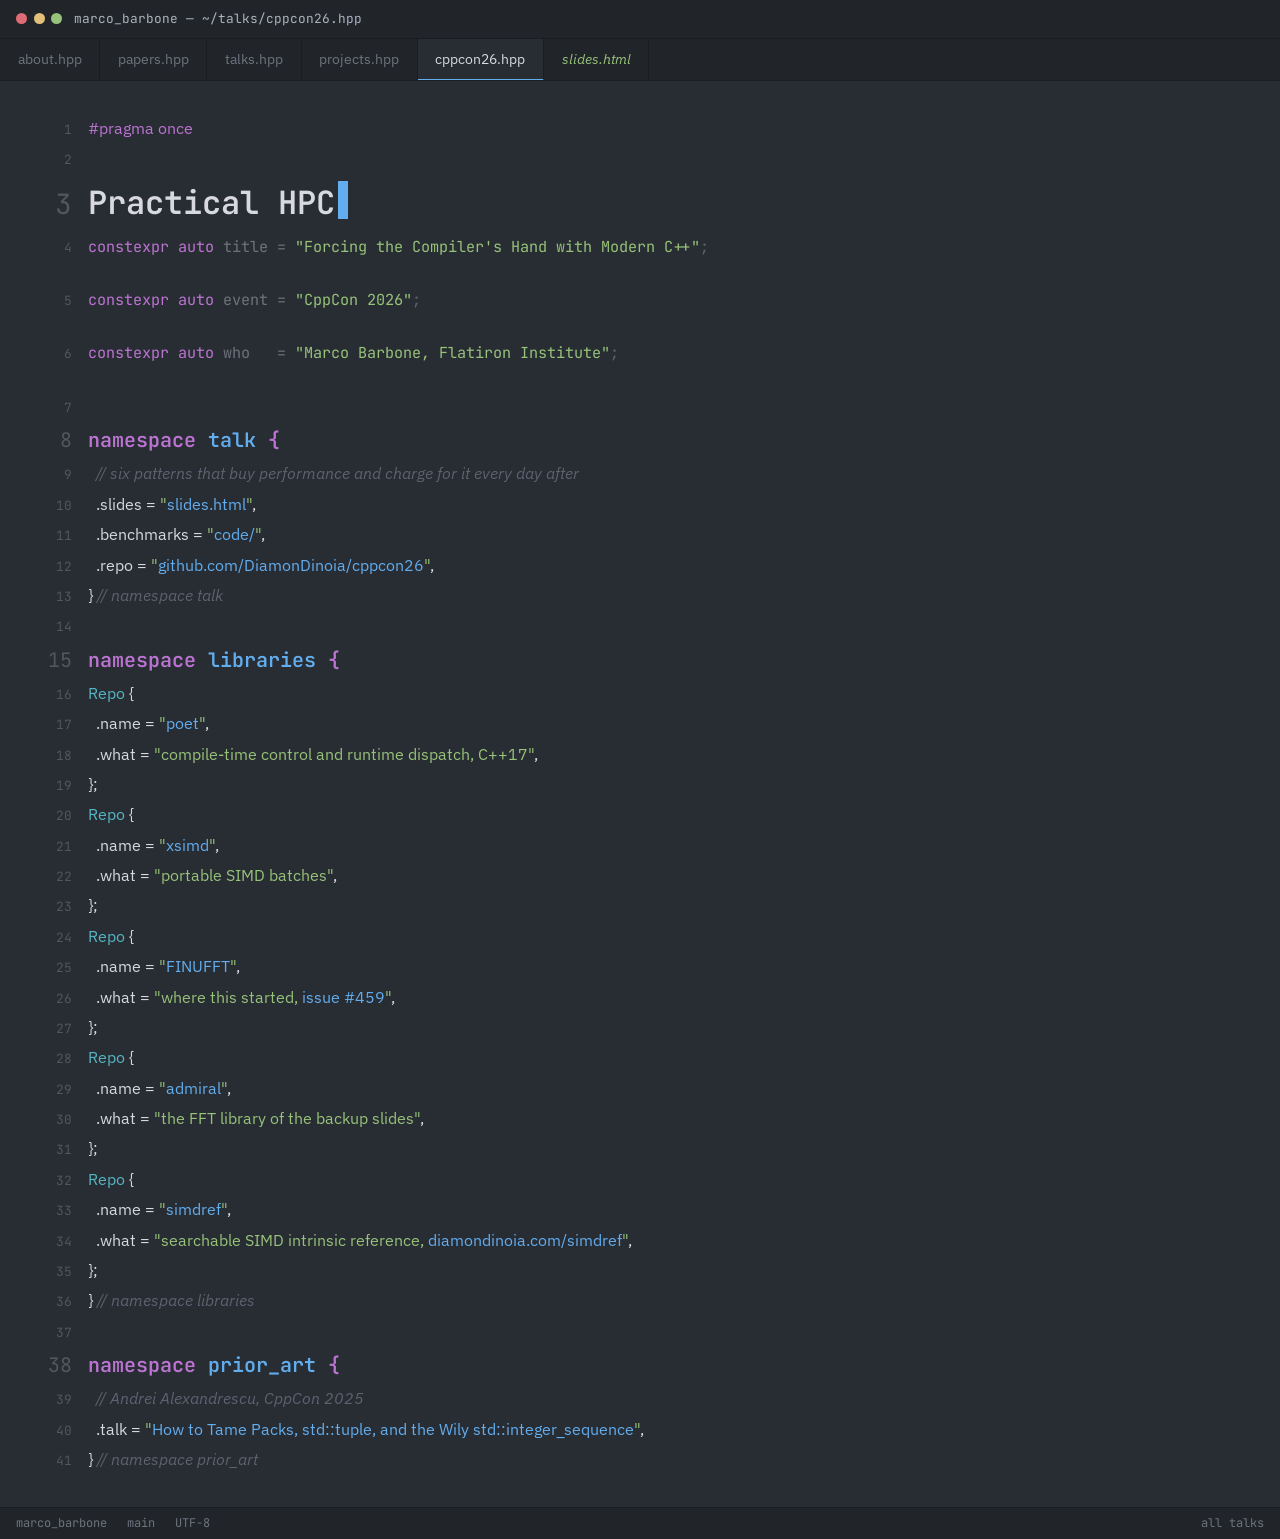
<file: index.html>
<!DOCTYPE html>
<html lang="en">
<head>
  <meta charset="UTF-8">
  <meta name="viewport" content="width=device-width, initial-scale=1.0">
  <title>Practical HPC — CppCon 2026 — Marco Barbone</title>
  <link rel="stylesheet" href="assets/site.css">
</head>
<body>

  <div class="title-bar">
    <div class="traffic-lights">
      <span class="red"></span><span class="yellow"></span><span class="green"></span>
    </div>
    <span class="path">marco_barbone — ~/talks/cppcon26.hpp</span>
  </div>

  <nav class="tab-bar">
    <a href="https://diamondinoia.com/index.html">about.hpp</a>
    <a href="https://diamondinoia.com/publications.html">papers.hpp</a>
    <a href="https://diamondinoia.com/talks.html">talks.hpp</a>
    <a href="https://diamondinoia.com/projects.html">projects.hpp</a>
    <a href="index.html" class="active">cppcon26.hpp</a>
    <a href="slides.html" class="tab-intro">slides.html</a>
  </nav>

  <main class="editor">
    <div class="editor-content">
      <div class="lines">

        <div class="line"><div class="line-content"><span class="kw">#pragma once</span></div></div>
        <div class="line"><div class="line-content">&nbsp;</div></div>

        <div class="line"><div class="line-content">
          <h1 class="hero-title">Practical HPC<span class="cursor"></span></h1>
        </div></div>
        <div class="line"><div class="line-content">
          <div class="subtitle"><span class="kw">constexpr auto</span> title = <span class="str">"Forcing the Compiler's Hand with Modern C++"</span><span class="sep">;</span></div>
        </div></div>
        <div class="line"><div class="line-content">
          <div class="subtitle"><span class="kw">constexpr auto</span> event = <span class="str">"CppCon 2026"</span><span class="sep">;</span></div>
        </div></div>
        <div class="line"><div class="line-content">
          <div class="subtitle"><span class="kw">constexpr auto</span> who&nbsp;&nbsp; = <span class="str">"Marco Barbone, Flatiron Institute"</span><span class="sep">;</span></div>
        </div></div>
        <div class="line"><div class="line-content">&nbsp;</div></div>

        <div class="line"><div class="line-content">
          <h2><span class="kw">namespace</span> <span class="fn">talk</span> <span class="sep">{</span></h2>
        </div></div>
        <div class="line"><div class="line-content">
          &nbsp;&nbsp;<span class="cm">// six patterns that buy performance and charge for it every day after</span>
        </div></div>
        <div class="line"><div class="line-content">
          &nbsp;&nbsp;.slides = <span class="str">"<a href="slides.html">slides.html</a>"</span>,
        </div></div>
        <div class="line"><div class="line-content">
          &nbsp;&nbsp;.benchmarks = <span class="str">"<a href="https://github.com/DiamonDinoia/cppcon26/tree/main/code">code/</a>"</span>,
        </div></div>
        <div class="line"><div class="line-content">
          &nbsp;&nbsp;.repo = <span class="str">"<a href="https://github.com/DiamonDinoia/cppcon26">github.com/DiamonDinoia/cppcon26</a>"</span>,
        </div></div>
        <div class="line"><div class="line-content">
          <span class="sep">}</span> <span class="cm">// namespace talk</span>
        </div></div>
        <div class="line"><div class="line-content">&nbsp;</div></div>

        <div class="line"><div class="line-content">
          <h2><span class="kw">namespace</span> <span class="fn">libraries</span> <span class="sep">{</span></h2>
        </div></div>

        <div class="line"><div class="line-content"><span class="ty">Repo</span> <span class="sep">{</span></div></div>
        <div class="line"><div class="line-content">&nbsp;&nbsp;.name = <span class="str">"<a href="https://github.com/flatironinstitute/poet">poet</a>"</span>,</div></div>
        <div class="line"><div class="line-content">&nbsp;&nbsp;.what = <span class="str">"compile-time control and runtime dispatch, C++17"</span>,</div></div>
        <div class="line"><div class="line-content"><span class="sep">};</span></div></div>

        <div class="line"><div class="line-content"><span class="ty">Repo</span> <span class="sep">{</span></div></div>
        <div class="line"><div class="line-content">&nbsp;&nbsp;.name = <span class="str">"<a href="https://github.com/xtensor-stack/xsimd">xsimd</a>"</span>,</div></div>
        <div class="line"><div class="line-content">&nbsp;&nbsp;.what = <span class="str">"portable SIMD batches"</span>,</div></div>
        <div class="line"><div class="line-content"><span class="sep">};</span></div></div>

        <div class="line"><div class="line-content"><span class="ty">Repo</span> <span class="sep">{</span></div></div>
        <div class="line"><div class="line-content">&nbsp;&nbsp;.name = <span class="str">"<a href="https://github.com/flatironinstitute/finufft">FINUFFT</a>"</span>,</div></div>
        <div class="line"><div class="line-content">&nbsp;&nbsp;.what = <span class="str">"where this started, <a href="https://github.com/flatironinstitute/finufft/issues/459">issue #459</a>"</span>,</div></div>
        <div class="line"><div class="line-content"><span class="sep">};</span></div></div>

        <div class="line"><div class="line-content"><span class="ty">Repo</span> <span class="sep">{</span></div></div>
        <div class="line"><div class="line-content">&nbsp;&nbsp;.name = <span class="str">"<a href="https://github.com/DiamonDinoia/admiral">admiral</a>"</span>,</div></div>
        <div class="line"><div class="line-content">&nbsp;&nbsp;.what = <span class="str">"the FFT library of the backup slides"</span>,</div></div>
        <div class="line"><div class="line-content"><span class="sep">};</span></div></div>

        <div class="line"><div class="line-content"><span class="ty">Repo</span> <span class="sep">{</span></div></div>
        <div class="line"><div class="line-content">&nbsp;&nbsp;.name = <span class="str">"<a href="https://github.com/DiamonDinoia/simdref">simdref</a>"</span>,</div></div>
        <div class="line"><div class="line-content">&nbsp;&nbsp;.what = <span class="str">"searchable SIMD intrinsic reference, <a href="https://diamondinoia.com/simdref/">diamondinoia.com/simdref</a>"</span>,</div></div>
        <div class="line"><div class="line-content"><span class="sep">};</span></div></div>

        <div class="line"><div class="line-content">
          <span class="sep">}</span> <span class="cm">// namespace libraries</span>
        </div></div>
        <div class="line"><div class="line-content">&nbsp;</div></div>

        <div class="line"><div class="line-content">
          <h2><span class="kw">namespace</span> <span class="fn">prior_art</span> <span class="sep">{</span></h2>
        </div></div>
        <div class="line"><div class="line-content">
          &nbsp;&nbsp;<span class="cm">// Andrei Alexandrescu, CppCon 2025</span>
        </div></div>
        <div class="line"><div class="line-content">
          &nbsp;&nbsp;.talk = <span class="str">"<a href="https://youtu.be/X_w_pcPs2Fk">How to Tame Packs, std::tuple, and the Wily std::integer_sequence</a>"</span>,
        </div></div>
        <div class="line"><div class="line-content">
          <span class="sep">}</span> <span class="cm">// namespace prior_art</span>
        </div></div>

      </div>
    </div>
  </main>

  <footer class="status-bar">
    <div class="status-left">
      <span>marco_barbone</span><span>main</span><span>UTF-8</span>
    </div>
    <div class="status-right">
      <a href="https://diamondinoia.com/talks.html">all talks</a>
    </div>
  </footer>

</body>
</html>
</file>
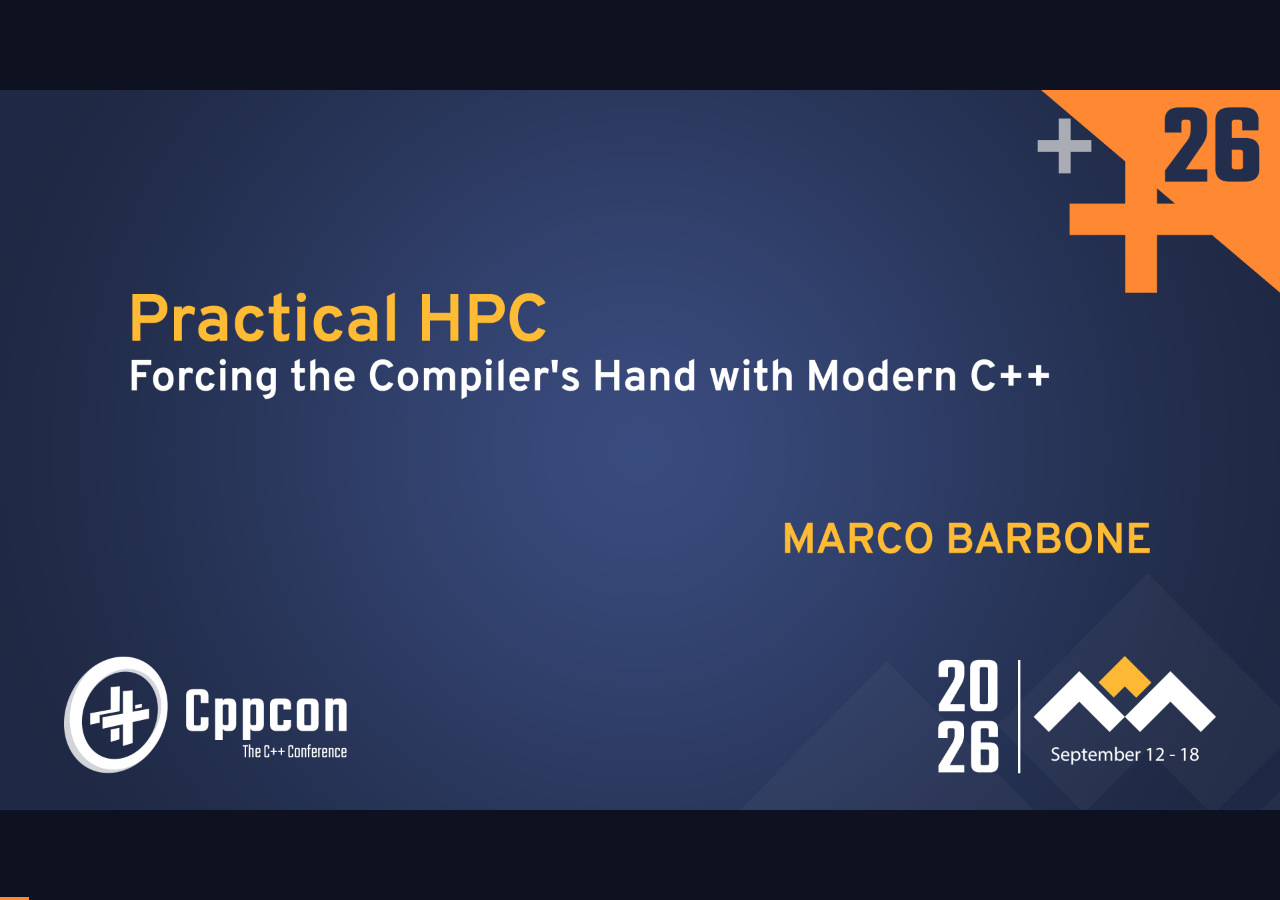
<file: slides.html>
<!DOCTYPE html>
<html lang="en">
<head>
<meta charset="UTF-8">
<meta name="viewport" content="width=device-width, initial-scale=1.0">
<title>Practical HPC — Forcing the Compiler's Hand with Modern C++</title>
<link rel="preconnect" href="https://fonts.googleapis.com">
<link rel="preconnect" href="https://fonts.gstatic.com" crossorigin>
<link rel="stylesheet" href="https://fonts.googleapis.com/css2?family=Barlow+Condensed:wght@400;500;600;700&family=Barlow:wght@400;500;600;700&family=JetBrains+Mono:wght@400;500;700&display=swap">
<style>

/* ===========================================
   THEME — colours sampled from the CppCon 2026
   title card (assets/Practical HPC_Title Card copy.png)
   =========================================== */
:root {
    --navy-deep:  #1B2340;   /* card corners            */
    --navy:       #1F2844;   /* card field              */
    --navy-lift:  #34446F;   /* card centre glow        */
    --orange:     #FF8933;   /* card wedge, 26 badge    */
    --amber:      #FFBB33;   /* card title, author name */
    --white:      #FFFFFF;
    --grey:       #AAACB5;   /* card plus glyph         */

    --term-bg:    #141B30;
    --term-bar:   #26314F;
    --term-fg:    #D9DFEF;

    --font-display: 'Barlow Condensed', sans-serif;
    --font-body:    'Barlow', sans-serif;
    --font-mono:    'JetBrains Mono', monospace;

    --pad-x: 88px;
    --ease:  cubic-bezier(0.16, 1, 0.3, 1);

    --stage-bg: #0D1120;
    --slide-bg: var(--navy);
}

* { margin: 0; padding: 0; box-sizing: border-box; }

/* A spelling such as `if constexpr` reads as one token, so it never splits
   across two lines. Listings are .term-body spans, not <code>, so this is
   prose only. */
code { white-space: nowrap; }

/* --- fixed-stage base (viewport-base.css, verbatim) --- */
/* ===========================================
   FIXED 16:9 STAGE: MANDATORY BASE STYLES
   Include this ENTIRE file in every presentation.
   Slides are authored at 1920×1080 and scaled as a whole.
   =========================================== */

/* 1. Lock the browser viewport */
html,
body {
    width: 100%;
    height: 100%;
    margin: 0;
    overflow: hidden;
    background: var(--stage-bg, #000);
}

/* 2. Full-window deck viewport */
.deck-viewport {
    position: fixed;
    inset: 0;
    overflow: hidden;
    background: var(--stage-bg, #000);
}

/* 3. Fixed 16:9 design canvas.
   JavaScript sets transform: translate(...) scale(...). */
.deck-stage {
    position: absolute;
    left: 0;
    top: 0;
    width: 1920px;
    height: 1080px;
    overflow: hidden;
    transform-origin: 0 0;
    background: var(--slide-bg, #fff);
}

/* 4. Slides stack inside the fixed stage.
   Content must be laid out at 1920×1080, not reflowed per device. */
.slide {
    position: absolute;
    inset: 0;
    width: 1920px;
    height: 1080px;
    overflow: hidden;
    display: block;
    visibility: hidden;
    opacity: 0;
    pointer-events: none;
    background: var(--slide-bg, #fff);
}

.slide.active,
.slide.visible {
    visibility: visible;
    opacity: 1;
    pointer-events: auto;
    z-index: 1;
}

/* 5. Keep media inside authored slide bounds */
img,
video,
canvas,
svg {
    max-width: 100%;
    max-height: 100%;
}

/* 6. Presentation chrome stays outside the slide design system */
.deck-controls {
    position: fixed;
    left: 50%;
    bottom: 22px;
    transform: translateX(-50%);
    z-index: 1000;
}

/* 7. Print one fixed-size slide per page */
@media print {
    html,
    body {
        width: 1920px;
        height: auto;
        overflow: visible;
        background: #fff;
    }

    .deck-viewport {
        position: static;
        overflow: visible;
        background: #fff;
    }

    .deck-stage {
        position: static;
        width: auto;
        height: auto;
        transform: none !important;
        background: none;
    }

    .slide {
        position: relative;
        display: block !important;
        visibility: visible !important;
        opacity: 1 !important;
        pointer-events: auto !important;
        width: 1920px;
        height: 1080px;
        break-after: page;
        page-break-after: always;
    }

    .slide:last-child {
        break-after: auto;
        page-break-after: auto;
    }

    .deck-controls {
        display: none !important;
    }
}

/* 8. Reduced motion */
@media (prefers-reduced-motion: reduce) {
    *,
    *::before,
    *::after {
        animation-duration: 0.01ms !important;
        transition-duration: 0.2s !important;
    }
}


/* ===========================================
   SLIDE SHELL
   Every content slide: kicker, title, body, chrome.
   =========================================== */
.slide {
    font-family: var(--font-body);
    color: var(--white);
    background:
        radial-gradient(68% 62% at 50% 48%, #3A4B7D 0%, rgba(58, 75, 125, 0) 72%),
        linear-gradient(150deg, var(--navy) 0%, #212C4B 46%, var(--navy-deep) 100%);
}

/* orange corner wedge, echoing the title card */
.slide:not(.title-slide)::after {
    content: '';
    position: absolute;
    top: 0; right: 0;
    width: 132px; height: 132px;
    background: var(--orange);
    clip-path: polygon(100% 0, 100% 100%, 0 0);
}

.slide-content {
    position: absolute;
    inset: 58px var(--pad-x) 108px var(--pad-x);
    display: flex;
    flex-direction: column;
}

/* --- kicker: small orange eyebrow above the title --- */
.kicker {
    display: flex; align-items: center; gap: 14px;
    font-family: var(--font-display);
    font-size: 34px; font-weight: 600;
    letter-spacing: 0.22em; text-transform: uppercase;
    color: var(--orange);
}
.kicker::before {
    content: ''; width: 26px; height: 5px; background: var(--orange);
}

/* --- titles --- */
h2 {
    font-family: var(--font-display);
    font-size: 83px; font-weight: 600; line-height: 1.02;
    letter-spacing: -0.005em;
    margin: 12px 0 0;
}
h2 em { font-style: normal; color: var(--amber); }
.lede {
    font-size: 38px; font-weight: 400; line-height: 1.42;
    color: #C6CEE0; max-width: 1500px; margin-top: 20px;
}
.lede b { color: var(--white); font-weight: 600; }
.lede code, .inline {
    font-family: var(--font-mono); font-size: 0.88em;
    color: var(--amber); background: rgba(255, 187, 51, 0.10);
    border-radius: 5px; padding: 2px 8px;
}

p, li, td, figcaption, h2, h3 { text-wrap: pretty; }

.body { flex: 1; min-height: 0; margin-top: 22px; display: flex; gap: 40px; }
/* a terminal in a row body fills the width it is given, and only the height it needs */
.body > .term { flex: 1 1 auto; min-width: 0; max-height: 100%; align-self: center; }
.body.stack { flex-direction: column; gap: 26px; justify-content: center; }
.body.center { align-items: center; justify-content: center; }
/* two listings of the same kernel, one above the other */
.terms { flex: 1 1 auto; min-width: 0; display: flex; flex-direction: column;
         gap: 14px; justify-content: center; }
/* two stacked listings that would not otherwise leave room for both result strips */
.terms.tight { gap: 10px; }
.terms.tight .term-body { padding-top: 8px; padding-bottom: 8px; }
.terms .or {
    align-self: center; font-family: var(--font-display); font-size: 29px;
    letter-spacing: 0.06em; text-transform: uppercase; color: var(--grey);
}

/* ===========================================
   CHROME — Flatiron Institute mark, slide number
   =========================================== */
.chrome-logo {
    position: absolute; left: var(--pad-x); bottom: 38px;
    width: 250px; opacity: 0.55;
}
.chrome-num {
    position: absolute; right: var(--pad-x); bottom: 46px;
    font-family: var(--font-mono); font-size: 22px; font-weight: 500;
    color: #6A76A0; letter-spacing: 0.08em;
}
.chrome-num b { color: var(--amber); font-weight: 500; }
.chrome-rule {
    position: absolute; left: var(--pad-x); right: var(--pad-x); bottom: 96px;
    height: 1px; background: linear-gradient(90deg,
        rgba(255, 137, 51, 0.45) 0%, rgba(255, 137, 51, 0.06) 38%, rgba(255, 255, 255, 0) 100%);
}

/* ===========================================
   TITLE SLIDE — the supplied card, unaltered
   =========================================== */
.title-slide { background: #1F2844; }
.title-slide img {
    position: absolute; inset: 0;
    width: 1920px; height: 1080px;
    max-width: none; max-height: none;
    object-fit: cover;
}

/* ===========================================
   TERMINAL — the deck's code container
   =========================================== */
.term {
    display: flex; flex-direction: column;
    min-height: 0; overflow: hidden;
    border: 1px solid rgba(255, 137, 51, 0.26);
    border-radius: 11px;
    background: var(--term-bg);
    box-shadow: 0 24px 64px rgba(0, 0, 0, 0.46);
}
.term-bar {
    display: flex; align-items: center; gap: 11px;
    flex: 0 0 auto; padding: 13px 20px;
    background: linear-gradient(180deg, var(--term-bar) 0%, #1E2740 100%);
    border-bottom: 1px solid rgba(255, 255, 255, 0.07);
}
.term-bar i { width: 12px; height: 12px; border-radius: 50%; flex: 0 0 auto; }
.term-bar i:nth-of-type(1) { background: var(--orange); }
.term-bar i:nth-of-type(2) { background: var(--amber); }
.term-bar i:nth-of-type(3) { background: #6A76A0; }
.term-name {
    margin-left: 8px;
    font-family: var(--font-mono); font-size: 22px; font-weight: 500;
    color: #9AA6C4;
}
.term-flags {
    margin-left: auto;
    font-family: var(--font-mono); font-size: 19px; font-weight: 400;
    color: #63709A; white-space: nowrap;
}
/* The body never shrinks below its listing. A shrunk body keeps its own
   overflow visible, so the last code line slides under the .term-out bar and
   no clipping ancestor reports it. Refusing to shrink moves the overflow up to
   .term, which clips, and gen/verify.py fails on it. */
.term-body {
    flex: 1 0 auto; padding: 16px 26px;
    font-family: var(--font-mono); font-weight: 500;
    font-variant-ligatures: none;
    font-size: 28px; line-height: 1.38;
    color: var(--term-fg);
    white-space: pre; tab-size: 4;
}
.term-body { counter-reset: line; }
.term-body .ln::before {
    counter-increment: line; content: counter(line);
    display: inline-block; width: 2ch; margin-right: 1ch; text-align: right;
    color: #4E5A7E; font-weight: 400; font-style: normal; user-select: none;
}
.term-body.scroller .ln::before { width: 3ch; }
.term-body.sm { font-size: 24px; line-height: 1.34; }
.term-body.xs { font-size: 20px; line-height: 1.32; }
.term-body.lg { font-size: 32px; line-height: 1.4; }

/* Scrollable listing: a whole vendored header, scrolled in place. The wheel
   handler in the deck script leaves .scroller alone, so it scrolls instead of
   advancing the slide. gen/verify.py skips its clipped-y check for the class. */
.term-body.scroller {
    flex-shrink: 1; min-height: 0;    /* this one does shrink: the box scrolls */
    overflow-y: auto; overscroll-behavior: contain;
    scrollbar-color: var(--orange) rgba(255, 255, 255, 0.06); scrollbar-width: thin;
}
.term-body.scroller::-webkit-scrollbar { width: 11px; }
.term-body.scroller::-webkit-scrollbar-thumb {
    background: rgba(255, 137, 51, 0.5); border-radius: 6px;
}

/* Figure strip: benchmark plots, one per card, scrolled sideways with snap. */
.figstrip {
    flex: 1 1 auto; min-width: 0; align-self: stretch;
    display: flex; gap: 26px; padding: 4px 2px 18px;
    overflow-x: auto; overscroll-behavior: contain;
    scroll-snap-type: x mandatory;
    scrollbar-color: var(--orange) rgba(255, 255, 255, 0.06); scrollbar-width: thin;
}
.figstrip::-webkit-scrollbar { height: 11px; }
.figstrip::-webkit-scrollbar-thumb {
    background: rgba(255, 137, 51, 0.5); border-radius: 6px;
}
.figstrip figure {
    flex: 0 0 auto; scroll-snap-align: center;
    display: flex; flex-direction: column; gap: 10px;
    padding: 16px; border-radius: 11px;
    background: var(--white);
    box-shadow: 0 24px 64px rgba(0, 0, 0, 0.46);
}
/* The card stretches to the strip and never grows, so the image height is what
   padding, gap and a one-line caption leave. gen/verify.py fails on a caption
   that escapes the white card. */
.figstrip img { display: block; height: 531px; width: auto; }
.figstrip figcaption {
    font-family: var(--font-mono); font-size: 26px; color: #3C4A73;
    letter-spacing: 0.02em;
}

/* shell result strip: the measured throughput, as program output */
.term-out {
    display: flex; align-items: baseline; gap: 18px;
    flex: 0 0 auto; padding: 14px 26px;
    border-top: 1px solid rgba(255, 255, 255, 0.08);
    background: rgba(255, 187, 51, 0.055);
    font-family: var(--font-mono); font-size: 27px; font-weight: 500;
}
.term-out .p { color: var(--orange); }
.term-out .g { color: var(--amber); font-weight: 700; font-size: 32px; }
.term-out .x { color: var(--white); font-weight: 700; }
.term-out .note { margin-left: auto; color: #7C88AE; font-size: 26px; }

/* --- syntax colours --- */
.term-body .k { color: var(--orange); }
.term-body .t { color: #79C0D8; }
.term-body .f { color: #E9EEFA; }
.term-body .n,
.term-body .s { color: var(--amber); }
.term-body .c { color: #6C7799; font-style: italic; }
.term-body .p { color: #C39BE8; }

/* ===========================================
   NOTES COLUMN beside a terminal
   =========================================== */
.notes { flex: 0 0 484px; min-width: 0; display: flex; flex-direction: column;
         gap: 20px; justify-content: center; }
.notes .lede { font-size: 34px; }
.notes .lede code { font-size: 0.80em; overflow-wrap: anywhere; }
.notes.wide { flex-basis: 560px; }
/* opacity, not visibility: the column keeps its width, so the listing never jumps */
.notes.step { opacity: 0; transition: opacity 0.4s; }
.slide.stepped .notes.step { opacity: 1; }
.cost { list-style: none; display: flex; flex-direction: column; gap: 17px; }
.cost li {
    position: relative; padding-left: 32px;
    font-size: 34px; line-height: 1.35; color: #C6CEE0;
}
.cost li::before {
    content: '\25B8'; position: absolute; left: 0; top: -1px;
    color: var(--orange); font-size: 34px;
}
.cost li b { color: var(--white); font-weight: 600; }
.cost code { font-family: var(--font-mono); font-size: 0.86em; color: var(--amber); }
.cost.tight li { font-size: 31px; gap: 12px; }

/* ===========================================
   CARDS — the six monsters
   =========================================== */
.cards {
    /* rows hug their content and the block centres, so a card without a description
       is not a tall empty box */
    display: grid; grid-template-columns: repeat(3, 1fr); grid-auto-rows: max-content;
    align-content: center; gap: 26px; flex: 1;
}
.card {
    /* top-anchored: cards carry a description or not, and the titles still line up */
    display: flex; flex-direction: column; justify-content: flex-start; gap: 12px;
    padding: 30px 32px;
    border: 1px solid rgba(255, 255, 255, 0.1);
    border-left: 4px solid var(--orange);
    border-radius: 10px;
    background: linear-gradient(160deg, rgba(52, 68, 111, 0.42), rgba(27, 35, 64, 0.34));
}
.card .no {
    font-family: var(--font-mono); font-size: 25px; font-weight: 700;
    color: var(--orange); letter-spacing: 0.1em;
}
.card h3 {
    font-family: var(--font-display); font-size: 49px; font-weight: 600;
    line-height: 1.04; color: var(--white);
}
.card p { font-size: 29px; line-height: 1.34; color: #AEB8CE; }

/* ===========================================
   BIG NUMBERED LIST
   =========================================== */
.ranked { list-style: none; display: flex; flex-direction: column; gap: 22px; flex: 1; justify-content: center; }
.ranked li { display: flex; align-items: baseline; gap: 30px; }
.ranked .rk {
    font-family: var(--font-mono); font-size: 34px; font-weight: 700;
    color: var(--orange); min-width: 56px;
}
.ranked h3 { font-family: var(--font-display); font-size: 65px; font-weight: 600; color: var(--white); }
.ranked p { font-size: 34px; color: #A9B3CC; margin-left: auto; text-align: right; max-width: 720px; }

/* ===========================================
   SCOREBOARD TABLE
   =========================================== */
.score { width: 100%; border-collapse: collapse; font-variant-numeric: tabular-nums; }
.score th {
    font-family: var(--font-display); font-weight: 600;
    font-size: 29px; letter-spacing: 0.12em; text-transform: uppercase;
    color: #8894B6; text-align: right; padding: 0 0 12px;
    border-bottom: 1px solid rgba(255, 255, 255, 0.14);
}
.score th.name { text-align: left; }
.score th.grp { color: var(--amber); text-align: center; }
.score td {
    font-family: var(--font-mono); font-size: 29px; font-weight: 500;
    text-align: right; padding: 5px 0; color: var(--term-fg);
    border-bottom: 1px solid rgba(255, 255, 255, 0.055);
}
.score td.name { text-align: left; font-family: var(--font-body); font-size: 32px; }
.score td.bar { width: 300px; padding-left: 22px; }
/* one machine: the freed columns go to the bar, and the name column stops sprawling */
.score.solo td.name, .score.solo th.name { width: 620px; }
.score.solo td.bar { width: auto; }
.score.solo td.val { width: 132px; text-align: right; }
.score.solo th.grp { text-align: right; }
.score td.x { color: #8894B6; padding-left: 20px; width: 118px; }
.score .bg { display: block; height: 13px; border-radius: 7px; background: rgba(255, 255, 255, 0.075); }
.score .fill { display: block; height: 100%; border-radius: 7px; }
.score tr.hi td { color: var(--white); }
.score tr.hi td.name { color: var(--amber); font-weight: 600; }
.score tr.dim td { color: #7E89AB; }
.score tr.dim td.name { color: #8F9ABB; }
.score .l .fill { background: linear-gradient(90deg, #FFBB33, #FF9E33); }
.score .w .fill { background: linear-gradient(90deg, #FF8933, #E0662A); }
.score-legend { display: flex; gap: 34px; margin-top: 6px; font-size: 28px; color: #8894B6; }
.score-legend b { font-weight: 600; }
.score-legend i { display: inline-block; width: 26px; height: 12px; border-radius: 6px; margin-right: 10px; }

/* ===========================================
   TIMELINE
   Three grid rows: above the line, the line,
   below the line. Every dot lands on the line.
   =========================================== */
.tl { position: relative; flex: 1; height: 470px; max-height: 100%; align-self: center; }
.tl-line {
    position: absolute; left: 0; right: 0; top: 50%; height: 3px; margin-top: -1px;
    background: linear-gradient(90deg, rgba(255, 137, 51, 0.22), var(--orange));
}
.tl-grid { position: absolute; inset: 0; display: grid; grid-template-columns: repeat(4, 1fr); }
.tl-col { display: grid; grid-template-rows: 1fr 34px 1fr; justify-items: center; }
.tl-col .cell {
    display: flex; flex-direction: column; align-items: center; gap: 7px;
    text-align: center; max-width: 350px;
}
.tl-col.up .cell { grid-row: 1; align-self: end; padding-bottom: 20px; }
.tl-col.down .cell { grid-row: 3; align-self: start; padding-top: 20px; }
.tl-col .dot {
    grid-row: 2; align-self: center;
    width: 20px; height: 20px; border-radius: 50%;
    background: var(--navy-deep); border: 4px solid var(--orange);
}
.tl-col.hi .dot { border-color: var(--amber); width: 26px; height: 26px; }
.tl-col .when {
    font-family: var(--font-mono); font-size: 29px; font-weight: 700; color: var(--amber);
}
.tl-col .what { font-size: 29px; line-height: 1.3; color: #C6CEE0; }
.tl-col .what b { color: var(--white); font-weight: 600; display: block; font-size: 34px; }

/* ===========================================
   JOURNEY BOARD
   Gioco dell'oca: tiles sit on a spiral track
   that winds inward and ends at the centre.
   Geometry comes from build.py, in slide pixels.
   =========================================== */
.board { position: relative; align-self: center; width: 100%; height: 640px; max-height: 100%; }
.board svg { position: absolute; inset: 0; width: 100%; height: 100%; }
.board .track {
    fill: none; stroke: var(--orange); stroke-opacity: 0.5;
    stroke-width: 9; stroke-linecap: round;
}
.board .pips circle { fill: var(--navy-deep); stroke: var(--orange); stroke-opacity: 0.55; stroke-width: 3; }
.board .sq {
    position: absolute; transform: translate(-50%, -50%);
    width: 364px; min-height: 178px;
    display: flex; flex-direction: column; gap: 5px;
    padding: 20px 22px 18px; border-radius: 18px;
    background: linear-gradient(152deg, #2A3760 0%, #1B2340 100%);
    border: 3px solid rgba(255, 137, 51, 0.55);
    box-shadow: 0 16px 34px rgba(8, 12, 26, 0.45);
}
.board .sq .hd { display: flex; align-items: center; gap: 13px; }
.board .sq .no {
    width: 42px; height: 42px; border-radius: 50%; flex: none;
    display: grid; place-items: center;
    font-family: var(--font-mono); font-size: 26px; font-weight: 700;
    color: var(--navy-deep); background: var(--orange);
}
.board .sq .when { font-family: var(--font-mono); font-size: 27px; font-weight: 700; color: var(--amber); }
.board .sq b { font-size: 34px; font-weight: 600; color: var(--white); line-height: 1.14; }
.board .sq .what { font-size: 27px; line-height: 1.32; color: #C6CEE0; }
.board .sq .what code { font-size: 0.94em; color: #DCE3F5; }
.board .sq.goal {
    border-color: var(--amber);
    background: linear-gradient(152deg, #35467A 0%, #222C50 100%);
}
.board .sq.goal .no { background: var(--amber); }
.board .start {
    position: absolute; transform: translate(-50%, -170%);
    font-family: var(--font-mono); font-size: 27px; font-weight: 700;
    letter-spacing: 0.2em; text-transform: uppercase; color: var(--amber);
}

/* ===========================================
   STATEMENT SLIDES
   =========================================== */
.statement { display: flex; flex-direction: column; justify-content: center; gap: 34px; height: 100%; }
/* art on a statement slide sits in the empty right half, clear of the text column.
   .slide-content is already `position: absolute`, so it is the containing block. */
.slide-content > .art {
    position: absolute; right: 0; bottom: 0; width: 720px; pointer-events: none;
}
.statement .big {
    font-family: var(--font-display); font-size: 103px; font-weight: 600;
    line-height: 1.04; letter-spacing: -0.01em; max-width: 1560px;
}
.statement .big em { font-style: normal; color: var(--amber); }
.statement .sub { font-size: 36px; line-height: 1.48; color: #C0C9DD; max-width: 1340px; }
.statement .sub b { color: var(--white); font-weight: 600; }
.statement .sub code, .statement .sub .inline {
    font-family: var(--font-mono); font-size: 0.86em; color: var(--amber);
    background: rgba(255, 187, 51, 0.1); border-radius: 5px; padding: 2px 8px;
}

/* section divider */
.section-slide .num {
    font-family: var(--font-mono); font-size: 31px; font-weight: 700;
    color: var(--orange); letter-spacing: 0.24em;
}
.section-slide .big { font-size: 132px; }

/* ===========================================
   LINKS / QR
   =========================================== */
.links { display: flex; gap: 62px; flex: 1; align-items: center; }
.links .qr {
    flex: 0 0 auto; padding: 18px 18px 12px; border-radius: 14px;
    background: var(--white); border: 3px solid var(--amber);
    box-shadow: 0 18px 46px rgba(0, 0, 0, 0.42);
}
.links .qr img { width: 306px; height: 306px; image-rendering: pixelated; display: block; }
.links .qr p {
    margin-top: 10px; text-align: center;
    font-family: var(--font-mono); font-size: 25px; font-weight: 700; color: #1B2340;
}
.repos { list-style: none; display: flex; flex-direction: column; gap: 20px; }
.repos li { display: flex; align-items: baseline; gap: 22px; font-size: 35px; color: #C6CEE0; }
.repos .nm {
    font-family: var(--font-mono); font-size: 36px; font-weight: 700;
    color: var(--amber); min-width: 190px;
}

/* ===========================================
   CHART — grouped bars, one colour per machine
   =========================================== */
.chart { flex: 1; display: flex; flex-direction: column; }
.chart svg { width: 100%; height: 100%; max-width: none; max-height: none; }
.chart .gl { stroke: rgba(255, 255, 255, 0.08); stroke-width: 1; }
.chart .gt { fill: #6A76A0; font-family: var(--font-mono); font-size: 25px; }
.chart .lbl { fill: #C0C9DD; font-family: 'Barlow Condensed', sans-serif; font-size: 29px; font-weight: 500; }
.chart .val { font-family: 'JetBrains Mono', monospace; font-size: 24px; font-weight: 700; }
.chart .bar { transform-box: fill-box; transform-origin: 50% 100%; }
.slide.visible .chart .bar { animation: grow 0.75s var(--ease) backwards; }
@keyframes grow { from { transform: scaleY(0); } to { transform: scaleY(1); } }

/* ===========================================
   ENTRANCE ANIMATIONS
   =========================================== */
.reveal {
    opacity: 0; transform: translateY(26px);
    transition: opacity 0.55s var(--ease), transform 0.55s var(--ease);
}
.slide.visible .reveal { opacity: 1; transform: translateY(0); }
.slide.visible .reveal:nth-child(1) { transition-delay: 0.05s; }
.slide.visible .reveal:nth-child(2) { transition-delay: 0.13s; }
.slide.visible .reveal:nth-child(3) { transition-delay: 0.21s; }
.slide.visible .reveal:nth-child(4) { transition-delay: 0.29s; }
.slide.visible .reveal:nth-child(5) { transition-delay: 0.37s; }

/* ===========================================
   LAYOUT HELPERS
   =========================================== */
/* two terminals side by side */
.two { display: grid; grid-template-columns: 1fr 1fr; gap: 32px; flex: 1; min-height: 0; }

/* bullet row under a wide block */
.cost.row { flex-direction: row; gap: 40px; flex: 0 0 auto; }
.cost.row li { flex: 1; font-size: 29px; }
.cost.wide { flex: 0 0 620px; }
/* the one monster with no listing in talk.md: the cost list is the whole slide */
.cost.full { flex: 1; align-self: center; gap: 30px; }
.cost.full li { font-size: 37px; line-height: 1.42; padding-left: 46px; max-width: 1500px; }
.cost.full li::before { font-size: 29px; top: 6px; }

/* pragma history */
.hist { width: 100%; border-collapse: collapse; }
.hist td {
    padding: 14px 0; font-size: 31px; line-height: 1.34; color: #C6CEE0;
    border-bottom: 1px solid rgba(255, 255, 255, 0.075); vertical-align: top;
}
.hist td.when {
    width: 340px; padding-right: 34px;
    font-family: var(--font-mono); font-size: 28px; font-weight: 600; color: var(--amber);
    white-space: nowrap;
}
.hist code {
    font-family: var(--font-mono); font-size: 0.85em; color: var(--orange);
    background: rgba(255, 137, 51, 0.1); border-radius: 5px; padding: 2px 7px;
}

/* footnote strip under a scoreboard */
.foot {
    flex: 0 0 auto; font-size: 26px; line-height: 1.5; color: #7C88AE;
}
.foot code { font-family: var(--font-mono); font-size: 0.94em; color: #9AA6C4; }

/* ===========================================
   PRESENTER CHROME (outside the stage)
   =========================================== */
.deck-progress {
    position: fixed; left: 0; bottom: 0; height: 3px;
    background: var(--orange); z-index: 1000;
    transition: width 0.35s var(--ease);
}
.edit-hotzone { position: fixed; top: 0; left: 0; width: 80px; height: 80px; z-index: 10000; cursor: pointer; }
.edit-toggle {
    position: fixed; top: 18px; left: 18px; z-index: 10001;
    width: 44px; height: 44px; border-radius: 50%; cursor: pointer;
    border: 1px solid rgba(255, 187, 51, 0.5); background: #1B2340; color: var(--amber);
    font-size: 22px; opacity: 0; pointer-events: none; transition: opacity 0.3s ease;
}
.edit-toggle.show, .edit-toggle.active { opacity: 1; pointer-events: auto; }
.edit-toggle.active { background: var(--amber); color: #1B2340; }
body.editing [contenteditable]:hover { outline: 1px dashed rgba(255, 187, 51, 0.6); }
body.editing [contenteditable]:focus { outline: 2px solid var(--amber); }

</style>
</head>
<body>
<div class="deck-viewport">
<main class="deck-stage" id="deckStage">

<section class="slide title-slide active visible" aria-label="slide 1"><img src="assets/Practical%20HPC_Title%20Card%20copy.png" alt="Practical HPC — Forcing the Compiler's Hand with Modern C++, Marco Barbone, CppCon 2026"></section>
<!-- SPEAKER NOTE: Mention this is not an AI talk. -->
<section class="slide statement-slide" aria-label="slide 2"><div class="slide-content"><div class="statement"><p class="kicker reveal">Intro</p><p class="big reveal">C++ is a great language for <em>low-level optimization</em> and is getting better!</p><p class="sub reveal">Is it perfect? Constraining the compiler can backfire.<br><br>Thanks to the committee for the tools that make this possible, and to the compiler developers, whom the code in this talk probably undermines.</p></div></div><div class="chrome-rule"></div><img class="chrome-logo" src="assets/fi-logo.png" alt="Flatiron Institute"><p class="chrome-num"><b>02</b> / 44</p></section>
<!-- SPEAKER NOTE: Alexandrescu video: https://www.youtube.com/watch?v=X_w_pcPs2Fk -->
<section class="slide" aria-label="slide 3"><div class="slide-content"><p class="kicker reveal">Timeline</p><h2 class="reveal">How this talk <em>happened</em></h2><div class="body reveal"><div class="tl"><div class="tl-line"></div><div class="tl-grid" style="grid-template-columns:repeat(4,1fr)"><div class="tl-col up"><div class="cell"><span class="when">2024-06-21</span><span class="what"><b>FINUFFT #459</b>unroll and dispatch by hand on the CPU spreader</span></div><span class="dot"></span></div><div class="tl-col down"><div class="cell"><span class="when">2025-09-16</span><span class="what"><b>CppCon 2025</b>Alexandrescu, &quot;How to Tame Packs&quot;: the systematic version</span></div><span class="dot"></span></div><div class="tl-col up hi"><div class="cell"><span class="when">2025-11-06</span><span class="what"><b>poet is born</b>the trick becomes a library</span></div><span class="dot"></span></div><div class="tl-col down"><div class="cell"><span class="when">2026-09-14</span><span class="what"><b>CppCon 2026</b>this talk</span></div><span class="dot"></span></div></div></div></div></div><div class="chrome-rule"></div><img class="chrome-logo" src="assets/fi-logo.png" alt="Flatiron Institute"><p class="chrome-num"><b>03</b> / 44</p></section>
<!-- SPEAKER NOTE: The QR points at the links page of this repo, index.html, which lists all of these. -->
<section class="slide" aria-label="slide 4"><div class="slide-content"><p class="kicker reveal">Notice</p><h2 class="reveal">Not a product placement. <em>But</em>&hellip;</h2><div class="body links reveal"><div class="qr"><img src="assets/qr-page.png" alt="QR code to the links page"><p>diamondinoia.com/cppcon26</p></div><ul class="repos"><li><span class="nm">poet</span>compile-time control and runtime dispatch, C++17</li><li><span class="nm">xsimd</span>portable SIMD batches</li><li><span class="nm">FINUFFT</span>where this started, issue #459</li><li><span class="nm">these slides</span>the benchmark code</li></ul></div></div><div class="chrome-rule"></div><img class="chrome-logo" src="assets/fi-logo.png" alt="Flatiron Institute"><p class="chrome-num"><b>04</b> / 44</p></section>
<section class="slide statement-slide" aria-label="slide 5"><div class="slide-content"><div class="statement"><p class="kicker reveal">Scope</p><p class="big reveal">This talk is <em>not</em> a template packs tutorial.</p><p class="sub reveal">For template packs see Andrei Alexandrescu, CppCon 2025, <i>How to Tame Packs, std::tuple, and the Wily std::integer_sequence</i> <code>youtu.be/X_w_pcPs2Fk</code>.<br><br>Here: the gist, how to use them for low level optimization.</p></div></div><div class="chrome-rule"></div><img class="chrome-logo" src="assets/fi-logo.png" alt="Flatiron Institute"><p class="chrome-num"><b>05</b> / 44</p></section>
<!-- SPEAKER NOTE: One stop per standard. The features named here are the ones the kernels use. -->
<section class="slide" aria-label="slide 6"><div class="slide-content"><p class="kicker reveal">Agenda</p><h2 class="reveal">The <em>journey</em></h2><div class="body reveal"><div class="board"><svg viewBox="0 0 1744 640" preserveAspectRatio="none"><path class="track" d="M120,560 L1574,560 Q1620,560 1620,514 L1620,156 Q1620,110 1574,110 L466,110 Q420,110 420,156 L420,284 Q420,330 466,330 L880,330"/><g class="pips"><circle cx="120" cy="560" r="8"/><circle cx="184" cy="560" r="8"/><circle cx="248" cy="560" r="8"/><circle cx="312" cy="560" r="8"/><circle cx="376" cy="560" r="8"/><circle cx="440" cy="560" r="8"/><circle cx="504" cy="560" r="8"/><circle cx="952" cy="560" r="8"/><circle cx="1016" cy="560" r="8"/><circle cx="1080" cy="560" r="8"/><circle cx="1528" cy="560" r="8"/><circle cx="1592" cy="560" r="8"/><circle cx="1620" cy="524" r="8"/><circle cx="1620" cy="460" r="8"/><circle cx="1620" cy="396" r="8"/><circle cx="1620" cy="140" r="8"/><circle cx="1586" cy="110" r="8"/><circle cx="1522" cy="110" r="8"/><circle cx="1458" cy="110" r="8"/><circle cx="1394" cy="110" r="8"/><circle cx="946" cy="110" r="8"/><circle cx="882" cy="110" r="8"/><circle cx="818" cy="110" r="8"/><circle cx="754" cy="110" r="8"/><circle cx="690" cy="110" r="8"/><circle cx="626" cy="110" r="8"/><circle cx="562" cy="110" r="8"/><circle cx="498" cy="110" r="8"/><circle cx="434" cy="110" r="8"/><circle cx="420" cy="160" r="8"/><circle cx="420" cy="224" r="8"/><circle cx="420" cy="288" r="8"/><circle cx="442" cy="330" r="8"/><circle cx="506" cy="330" r="8"/><circle cx="570" cy="330" r="8"/><circle cx="634" cy="330" r="8"/></g></svg><div class="sq" style="left:717px;top:539px"><span class="hd"><span class="no">01</span><span class="when">monsters</span></span><b>the six patterns</b><span class="what">macros, pragmas, inline asm</span></div><div class="sq" style="left:1315px;top:539px"><span class="hd"><span class="no">02</span><span class="when">C++14/17</span></span><b>fold expressions</b><span class="what"><code>integral_constant</code>, <code>integer_sequence</code>, <code>if constexpr</code></span></div><div class="sq" style="left:1550px;top:268px"><span class="hd"><span class="no">03</span><span class="when">C++20</span></span><b>templated lambdas</b><span class="what"><code>consteval</code></span></div><div class="sq" style="left:1180px;top:110px"><span class="hd"><span class="no">04</span><span class="when">C++26</span></span><b>template for</b><span class="what"><code>std::simd</code></span></div><div class="sq goal" style="left:880px;top:330px"><span class="hd"><span class="no">05</span><span class="when">example</span></span><b>admiral</b><span class="what">an FFT library, based on poet and xsimd</span></div><span class="start" style="left:120px;top:560px">start</span></div></div></div><div class="chrome-rule"></div><img class="chrome-logo" src="assets/fi-logo.png" alt="Flatiron Institute"><p class="chrome-num"><b>06</b> / 44</p></section>
<section class="slide section-slide" aria-label="slide 7"><div class="slide-content"><div class="statement"><p class="kicker reveal">Part one</p><p class="big reveal">The six <em>monsters</em></p><p class="sub reveal">Six patterns that buy performance and charge for it every day after.</p></div><img class="art reveal" src="assets/monster-under-bed.svg" alt=""></div><div class="chrome-rule"></div><img class="chrome-logo" src="assets/fi-logo.png" alt="Flatiron Institute"><p class="chrome-num"><b>07</b> / 44</p></section>
<!-- SPEAKER NOTE: Ask the audience for the monsters this list misses. -->
<section class="slide" aria-label="slide 8"><div class="slide-content"><p class="kicker reveal">The six monsters</p><h2 class="reveal">What lives in <em>real</em> codebases</h2><div class="body reveal"><div class="cards"><div class="card"><span class="no">01</span><h3>Hand unrolling</h3></div><div class="card"><span class="no">02</span><h3>Macro magic</h3></div><div class="card"><span class="no">03</span><h3>Pragmas</h3></div><div class="card"><span class="no">04</span><h3>Kernel dispatch</h3></div><div class="card"><span class="no">05</span><h3>Inline asm</h3></div><div class="card"><span class="no">06</span><h3>Generated code</h3></div></div></div></div><div class="chrome-rule"></div><img class="chrome-logo" src="assets/fi-logo.png" alt="Flatiron Institute"><p class="chrome-num"><b>08</b> / 44</p></section>
<!-- SPEAKER NOTE: Every following slide is measured against this number. std::accumulate fixes the order of the adds, so it compiles to the same chain: measured 1.00x. -->
<section class="slide" aria-label="slide 9"><div class="slide-content"><p class="kicker reveal">Baseline</p><h2 class="reveal">One accumulator, <em>one serial chain</em></h2><div class="body reveal"><div class="terms"><div class="term "><div class="term-bar"><i></i><i></i><i></i><span class="term-name">sum_plain.cpp</span><span class="term-flags">g++ -O3 -march=native</span></div><div class="term-body sm"><span class="ln"></span><span class="k">float</span> <span class="f">sum_plain</span>(<span class="k">const</span> <span class="k">float</span> *a, <span class="k">int</span> n) {
<span class="ln"></span>    <span class="k">float</span> s = <span class="n">0</span>;
<span class="ln"></span>    <span class="k">for</span> (<span class="k">int</span> i = <span class="n">0</span>; i &lt; n; i++) {
<span class="ln"></span>        s += a[i];
<span class="ln"></span>    }
<span class="ln"></span>    <span class="k">return</span> s;
<span class="ln"></span>}</div><div class="term-out"><span class="p">$ ./bench</span><span class="g">9.6 GB/s</span><span class="x">1.0x</span><span class="note">one add every ~4 cycles</span></div></div><p class="or">or</p><div class="term "><div class="term-bar"><i></i><i></i><i></i><span class="term-name">sum_accumulate.cpp</span><span class="term-flags">g++ -O3 -march=native</span></div><div class="term-body sm"><span class="ln"></span><span class="k">float</span> <span class="f">sum_plain</span>(<span class="k">const</span> <span class="k">float</span> *a, <span class="k">int</span> n) {
<span class="ln"></span>    <span class="k">return</span> <span class="t">std</span>::<span class="f">accumulate</span>(a, a + n, <span class="n">0.0f</span>);
<span class="ln"></span>}</div><div class="term-out"><span class="p">$ ./bench</span><span class="g">9.6 GB/s</span><span class="x">1.0x</span><span class="note">the same serial chain</span></div></div></div><div class="notes step"><ul class="cost "><li><b>Each add waits for the previous one.</b> The loop is one dependency chain.</li><li><b>The vector units are idle.</b> Nothing here can issue in parallel.</li><li><b>This is the whole baseline.</b> Every ratio in this talk is against it.</li></ul></div></div></div><div class="chrome-rule"></div><img class="chrome-logo" src="assets/fi-logo.png" alt="Flatiron Institute"><p class="chrome-num"><b>09</b> / 44</p></section>
<!-- SPEAKER NOTE: vim is a great unroller. That is the problem. -->
<section class="slide" aria-label="slide 10"><div class="slide-content"><p class="kicker reveal">Monster 01 &middot; hand unrolled</p><h2 class="reveal">Four accumulators, <em>four chains</em></h2><div class="body reveal"><div class="terms tight"><div class="term "><div class="term-bar"><i></i><i></i><i></i><span class="term-name">sum_hand.cpp</span><span class="term-flags">g++ -O3 -march=native</span></div><div class="term-body xs"><span class="ln"></span><span class="k">float</span> <span class="f">sum_hand</span>(<span class="k">const</span> <span class="k">float</span> *a, <span class="k">int</span> n) {
<span class="ln"></span>    <span class="k">float</span> s0 = <span class="n">0</span>, s1 = <span class="n">0</span>, s2 = <span class="n">0</span>, s3 = <span class="n">0</span>;
<span class="ln"></span>    <span class="k">int</span> i = <span class="n">0</span>;
<span class="ln"></span>    <span class="k">for</span> (; i + <span class="n">3</span> &lt; n; i += <span class="n">4</span>) {
<span class="ln"></span>        s0 += a[i];
<span class="ln"></span>        s1 += a[i + <span class="n">1</span>];
<span class="ln"></span>        s2 += a[i + <span class="n">2</span>];
<span class="ln"></span>        s3 += a[i + <span class="n">3</span>];
<span class="ln"></span>    }
<span class="ln"></span>    <span class="k">for</span> (; i &lt; n; i++) {
<span class="ln"></span>        s0 += a[i];
<span class="ln"></span>    }
<span class="ln"></span>    <span class="k">return</span> (s0 + s1) + (s2 + s3);
<span class="ln"></span>}</div><div class="term-out"><span class="p">$ ./bench</span><span class="g">38.0 GB/s</span><span class="x">4.0x</span><span class="note">four chains</span></div></div><div class="term "><div class="term-bar"><i></i><i></i><i></i><span class="term-name">sum_reduce.cpp</span><span class="term-flags">g++ -O3 -march=native</span></div><div class="term-body xs"><span class="ln"></span><span class="k">float</span> <span class="f">sum_reduce</span>(<span class="k">const</span> <span class="k">float</span> *a, <span class="k">int</span> n) {
<span class="ln"></span>    <span class="k">return</span> <span class="t">std</span>::<span class="f">reduce</span>(a, a + n, <span class="n">0.0f</span>);
<span class="ln"></span>}</div><div class="term-out"><span class="p">$ ./bench</span><span class="g">33.8 GB/s</span><span class="x">3.5x</span><span class="note">libstdc++ unrolls by four</span></div></div></div><div class="notes step"><ul class="cost "><li><b>Four copies of one line.</b> The body changes in four places or not at all.</li><li><b>The unroll factor is baked into the source.</b> Retuning means retyping.</li><li><b>A wrong index in one copy still compiles.</b> And still returns a number.</li></ul></div></div></div><div class="chrome-rule"></div><img class="chrome-logo" src="assets/fi-logo.png" alt="Flatiron Institute"><p class="chrome-num"><b>10</b> / 44</p></section>
<section class="slide" aria-label="slide 11"><div class="slide-content"><p class="kicker reveal">Monster 02 &middot; macro magic</p><h2 class="reveal">Unrolling through the <em>preprocessor</em></h2><div class="body reveal"><div class="term "><div class="term-bar"><i></i><i></i><i></i><span class="term-name">sum_macro.cpp</span><span class="term-flags">g++ -O3 -march=native</span></div><div class="term-body sm"><span class="ln"></span><span class="p">#define ACC4(i, n, BODY)                \</span>
<span class="ln"></span>    <span class="k">for</span> (; i + <span class="n">3</span> &lt; n; i += <span class="n">4</span>) {         \
<span class="ln"></span>        <span class="f">BODY</span>(<span class="n">0</span>) <span class="f">BODY</span>(<span class="n">1</span>) <span class="f">BODY</span>(<span class="n">2</span>) <span class="f">BODY</span>(<span class="n">3</span>) \
<span class="ln"></span>    }
<span class="ln"></span>
<span class="ln"></span><span class="k">float</span> <span class="f">sum_macro</span>(<span class="k">const</span> <span class="k">float</span> *a, <span class="k">int</span> n) {
<span class="ln"></span>    <span class="k">float</span> s0 = <span class="n">0</span>, s1 = <span class="n">0</span>, s2 = <span class="n">0</span>, s3 = <span class="n">0</span>;
<span class="ln"></span>    <span class="k">int</span> i = <span class="n">0</span>;
<span class="ln"></span><span class="p">    #define BODY(k) s##k += a[i + k];</span>
<span class="ln"></span>    <span class="f">ACC4</span>(i, n, BODY)
<span class="ln"></span><span class="p">    #undef BODY</span>
<span class="ln"></span>    <span class="k">for</span> (; i &lt; n; i++) {
<span class="ln"></span>        s0 += a[i];
<span class="ln"></span>    }
<span class="ln"></span>    <span class="k">return</span> (s0 + s1) + (s2 + s3);
<span class="ln"></span>}</div><div class="term-out"><span class="p">$ ./bench</span><span class="g">38.0 GB/s</span><span class="x">4.0x</span><span class="note">same asm as monster 01</span></div></div><div class="notes step"><ul class="cost "><li>The body is written once and the unroll factor is a macro parameter.</li><li><b>Text substitution.</b> No types, no scope: <code>BODY(i++)</code> compiles, and is wrong.</li><li><b>The debugger lands on the invocation line.</b> All four bodies, one line.</li><li><b>It is unreadable.</b></li></ul></div></div></div><div class="chrome-rule"></div><img class="chrome-logo" src="assets/fi-logo.png" alt="Flatiron Institute"><p class="chrome-num"><b>11</b> / 44</p></section>
<section class="slide" aria-label="slide 12"><div class="slide-content"><p class="kicker reveal">Monster 03 &middot; pragmas</p><h2 class="reveal">Ask the compiler <em>nicely</em></h2><div class="body reveal"><div class="term "><div class="term-bar"><i></i><i></i><i></i><span class="term-name">sum_pragma.cpp</span><span class="term-flags">g++ -O3 -march=native</span></div><div class="term-body lg"><span class="ln"></span><span class="k">float</span> <span class="f">sum_pragma_unroll</span>(<span class="k">const</span> <span class="k">float</span> *a, <span class="k">int</span> n) {
<span class="ln"></span>    <span class="k">float</span> s = <span class="n">0</span>;
<span class="ln"></span><span class="p">    #pragma GCC unroll 4</span>
<span class="ln"></span>    <span class="k">for</span> (<span class="k">int</span> i = <span class="n">0</span>; i &lt; n; i++) {
<span class="ln"></span>        s += a[i];
<span class="ln"></span>    }
<span class="ln"></span>    <span class="k">return</span> s;
<span class="ln"></span>}</div><div class="term-out"><span class="p">$ ./bench</span><span class="g">9.6 GB/s</span><span class="x">1.0x</span><span class="note">no speedup at all</span></div></div><div class="notes step"><p class="lede" style="margin-top:0">The loop is unrolled. The reduction is not.</p><ul class="cost "><li><b>One accumulator, one dependency chain.</b> Unrolling the body does not break it.</li><li>Floating-point addition is not associative, so the compiler may not reassociate.</li><li><b>Nothing warns.</b> The pragma was honoured. The code is still 1.0x.</li></ul></div></div></div><div class="chrome-rule"></div><img class="chrome-logo" src="assets/fi-logo.png" alt="Flatiron Institute"><p class="chrome-num"><b>12</b> / 44</p></section>
<section class="slide" aria-label="slide 13"><div class="slide-content"><p class="kicker reveal">Monster 03 &middot; pragmas</p><h2 class="reveal">Every compiler wants its <em>own spelling</em></h2><div class="body stack reveal"><table class="hist"><tr><td class="when">pre-2014</td><td><code>#pragma unroll</code> exists in ICC, IBM XL and CUDA. Not in GCC, not in Clang.</td></tr><tr><td class="when">2014-09 &middot; Clang 3.5</td><td>ships <code>#pragma unroll</code> and <code>#pragma nounroll</code>, plus <code>#pragma clang loop unroll[_count]</code>.</td></tr><tr><td class="when">2018-05 &middot; GCC 8</td><td>adds <code>#pragma GCC unroll n</code> for C, C++, Fortran and Ada.</td></tr><tr><td class="when">2021-10 &middot; Clang 13</td><td>accepts <code>#pragma GCC unroll</code> and <code>nounroll</code>. Also gains <code>#pragma omp unroll</code>.</td></tr><tr><td class="when">2025 &middot; GCC 15</td><td>implements <code>#pragma omp unroll</code>.</td></tr></table><ul class="cost row"><li><b>Some forms are hints, not contracts.</b></li><li><b>The failure mode is silent:</b> slower code, no diagnostic.</li><li>An unrecognized pragma is a warning, maybe the performance report mentions unrolling/vectorization</li></ul></div></div><div class="chrome-rule"></div><img class="chrome-logo" src="assets/fi-logo.png" alt="Flatiron Institute"><p class="chrome-num"><b>13</b> / 44</p></section>
<section class="slide" aria-label="slide 14"><div class="slide-content"><p class="kicker reveal">Monster 03 &middot; pragmas</p><h2 class="reveal">The pragma that says what we <em>mean</em></h2><div class="body reveal"><div class="term "><div class="term-bar"><i></i><i></i><i></i><span class="term-name">sum_omp.cpp</span><span class="term-flags">g++ -O3 -march=native -fopenmp-simd</span></div><div class="term-body lg"><span class="ln"></span><span class="k">float</span> <span class="f">sum_pragma_omp</span>(<span class="k">const</span> <span class="k">float</span> *a, <span class="k">int</span> n) {
<span class="ln"></span>    <span class="k">float</span> s = <span class="n">0</span>;
<span class="ln"></span><span class="p">    #pragma omp simd reduction(+:s)</span>
<span class="ln"></span>    <span class="k">for</span> (<span class="k">int</span> i = <span class="n">0</span>; i &lt; n; i++) {
<span class="ln"></span>        s += a[i];
<span class="ln"></span>    }
<span class="ln"></span>    <span class="k">return</span> s;
<span class="ln"></span>}</div><div class="term-out"><span class="p">$ ./bench</span><span class="g">74.8 GB/s</span><span class="x">7.8x</span><span class="note">split into lanes, reduce at the end</span></div></div><div class="notes step"><p class="lede" style="margin-top:0"><code>reduction(+:s)</code> is permission, not a hint.</p><ul class="cost "><li>GCC splits the reduction across SIMD lanes and reduces once at the end.</li><li><b>Needs <code>-fopenmp-simd</code>.</b> Forget the flag and the pragma is ignored.</li><li>Still a pragma: outside the language, spelled differently per vendor.</li></ul></div></div></div><div class="chrome-rule"></div><img class="chrome-logo" src="assets/fi-logo.png" alt="Flatiron Institute"><p class="chrome-num"><b>14</b> / 44</p></section>
<section class="slide" aria-label="slide 15"><div class="slide-content"><p class="kicker reveal">Monster 04 &middot; dispatch</p><h2 class="reveal">The <em>C++</em> solution.</h2><div class="body reveal"><div class="term "><div class="term-bar"><i></i><i></i><i></i><span class="term-name">sum_unrolled.cpp</span><span class="term-flags">g++ -O3 -march=native</span></div><div class="term-body lg"><span class="ln"></span><span class="k">template</span> &lt;<span class="k">int</span> UNROLL&gt;
<span class="ln"></span><span class="k">float</span> <span class="f">sum_unrolled</span>(<span class="k">const</span> <span class="k">float</span> *a, <span class="k">int</span> n) {
<span class="ln"></span>    <span class="k">auto</span> sums = <span class="t">std</span>::<span class="f">array</span>&lt;<span class="k">float</span>, UNROLL&gt;{};
<span class="ln"></span>    <span class="k">int</span> i = <span class="n">0</span>;
<span class="ln"></span>    <span class="k">for</span> (; i + UNROLL &lt;= n; i += UNROLL) {
<span class="ln"></span>        <span class="k">for</span> (<span class="k">int</span> k = <span class="n">0</span>; k &lt; UNROLL; ++k) {
<span class="ln"></span>            sums[k] += a[i + k];
<span class="ln"></span>        }
<span class="ln"></span>    }
<span class="ln"></span>    sums[<span class="n">0</span>] = <span class="t">std</span>::<span class="f">reduce</span>(a + i, a + n, sums[<span class="n">0</span>]);
<span class="ln"></span>    <span class="k">return</span> <span class="t">std</span>::<span class="f">reduce</span>(sums.<span class="f">begin</span>(), sums.<span class="f">end</span>(), <span class="n">0.0f</span>);
<span class="ln"></span>}</div></div><div class="notes step"><p class="lede" style="margin-top:0">C++17, and the body is written once.</p><ul class="cost "><li><code>UNROLL</code> is a template parameter, so the inner loop (hopefully) is fully unrolled.</li><li>The accumulators are an array, not four named variables.</li><li><b>One question left:</b> who picks <code>UNROLL</code>?</li></ul></div></div></div><div class="chrome-rule"></div><img class="chrome-logo" src="assets/fi-logo.png" alt="Flatiron Institute"><p class="chrome-num"><b>15</b> / 44</p></section>
<section class="slide" aria-label="slide 16"><div class="slide-content"><p class="kicker reveal">Monster 04 &middot; dispatch</p><h2 class="reveal">&hellip; and the <em>ladder</em> is typed by hand</h2><div class="body reveal"><div class="term "><div class="term-bar"><i></i><i></i><i></i><span class="term-name">sum_dispatch.cpp</span><span class="term-flags">g++ -O3 -march=native</span></div><div class="term-body "><span class="ln"></span><span class="k">float</span> <span class="f">sum_dispatch</span>(<span class="k">const</span> <span class="k">float</span> *a, <span class="k">int</span> n, <span class="k">int</span> unroll) {
<span class="ln"></span>    <span class="k">if</span> (unroll == <span class="n">2</span>) {
<span class="ln"></span>        <span class="k">return</span> <span class="f">sum_unrolled</span>&lt;<span class="n">2</span>&gt;(a, n);
<span class="ln"></span>    }
<span class="ln"></span>    <span class="k">if</span> (unroll == <span class="n">4</span>) {
<span class="ln"></span>        <span class="k">return</span> <span class="f">sum_unrolled</span>&lt;<span class="n">4</span>&gt;(a, n);
<span class="ln"></span>    }
<span class="ln"></span>    <span class="k">if</span> (unroll == <span class="n">8</span>) {
<span class="ln"></span>        <span class="k">return</span> <span class="f">sum_unrolled</span>&lt;<span class="n">8</span>&gt;(a, n);
<span class="ln"></span>    }
<span class="ln"></span>    <span class="k">if</span> (unroll == <span class="n">16</span>) {
<span class="ln"></span>        <span class="k">return</span> <span class="f">sum_unrolled</span>&lt;<span class="n">16</span>&gt;(a, n);
<span class="ln"></span>    }
<span class="ln"></span>    <span class="k">throw</span> <span class="t">std</span>::<span class="f">invalid_argument</span>(<span class="s">&quot;Unsupported unroll factor&quot;</span>);
<span class="ln"></span>}</div><div class="term-out"><span class="p">$ ./bench</span><span class="g">138.8 GB/s</span><span class="x">14.5x</span><span class="note">UNROLL = 16, and portable</span></div></div><div class="notes step"><ul class="cost "><li><b>One branch per supported factor</b>, written and audited by hand.</li><li>Two parameters and the ladder is O(N&times;M).</li><li>Miss a case and it throws at run time, or silently hits the wrong kernel.</li><li><b>The ladder drifts</b> from the kernels it dispatches to.</li></ul></div></div></div><div class="chrome-rule"></div><img class="chrome-logo" src="assets/fi-logo.png" alt="Flatiron Institute"><p class="chrome-num"><b>16</b> / 44</p></section>
<section class="slide" aria-label="slide 17"><div class="slide-content"><p class="kicker reveal">Monster 05 &middot; inline asm</p><h2 class="reveal">Sixteen chains, <em>zero</em> abstraction</h2><div class="body reveal"><div class="term "><div class="term-bar"><i></i><i></i><i></i><span class="term-name">sum_asm.cpp</span><span class="term-flags">g++ -O3 -march=native</span></div><div class="term-body xs"><span class="ln"></span><span class="c">// all 16 ymm are accumulators, nothing spills: 128 floats per iteration</span>
<span class="ln"></span><span class="k">float</span> <span class="f">sum_asm</span>(<span class="k">const</span> <span class="k">float</span> *a, <span class="k">int</span> n) {
<span class="ln"></span>    <span class="k">if</span> (n &lt; <span class="n">128</span>) <span class="k">return</span> <span class="f">sum_plain</span>(a, n);            <span class="c">// the loop below always runs once</span>
<span class="ln"></span>    <span class="k">float</span> r;
<span class="ln"></span>    <span class="k">long</span> m = n &amp; ~<span class="n">127L</span>;
<span class="ln"></span>    <span class="k">asm</span> <span class="k">volatile</span>(
<span class="ln"></span>        <span class="s">&quot;</span><span class="k">vxorps</span> <span class="t">%%ymm0</span>, <span class="t">%%ymm0</span>, <span class="t">%%ymm0</span><span class="c">\n</span><span class="c">\t</span><span class="s">&quot;</span>             <span class="c">// ... and ymm1 to ymm15</span>
<span class="ln"></span>        <span class="s">&quot;</span><span class="k">xor</span> <span class="t">%%rcx</span>, <span class="t">%%rcx</span><span class="c">\n</span><span class="s">&quot;</span>
<span class="ln"></span>        <span class="s">&quot;</span><span class="f">1:</span><span class="c">\n</span><span class="c">\t</span><span class="s">&quot;</span>
<span class="ln"></span>        <span class="s">&quot;</span><span class="k">vaddps</span>    <span class="n">0</span>(<span class="t">%[a]</span>,<span class="t">%%rcx</span>,<span class="n">4</span>), <span class="t">%%ymm0</span>, <span class="t">%%ymm0</span><span class="c">\n</span><span class="c">\t</span><span class="s">&quot;</span>
<span class="ln"></span>        <span class="s">&quot;</span><span class="k">vaddps</span>   <span class="n">32</span>(<span class="t">%[a]</span>,<span class="t">%%rcx</span>,<span class="n">4</span>), <span class="t">%%ymm1</span>, <span class="t">%%ymm1</span><span class="c">\n</span><span class="c">\t</span><span class="s">&quot;</span> <span class="c">// ... to 480 and ymm15</span>
<span class="ln"></span>        <span class="s">&quot;</span><span class="k">add</span> <span class="n">$128</span>, <span class="t">%%rcx</span><span class="c">\n</span><span class="c">\t</span><span class="s">&quot;</span>
<span class="ln"></span>        <span class="s">&quot;</span><span class="k">cmp</span> <span class="t">%[m]</span>, <span class="t">%%rcx</span><span class="c">\n</span><span class="c">\t</span><span class="s">&quot;</span>
<span class="ln"></span>        <span class="s">&quot;</span><span class="k">jl</span> 1b<span class="c">\n</span><span class="c">\t</span><span class="s">&quot;</span>                                     <span class="c">// then reduce the 16 and sum lanes</span>
<span class="ln"></span>        <span class="s">&quot;</span><span class="k">vmovss</span> <span class="t">%%xmm0</span>, <span class="t">%[r]</span><span class="c">\n</span><span class="c">\t</span><span class="s">&quot;</span>
<span class="ln"></span>        : [r] <span class="s">&quot;=m&quot;</span>(r)
<span class="ln"></span>        : [a] <span class="s">&quot;r&quot;</span>(a), [m] <span class="s">&quot;r&quot;</span>(m)
<span class="ln"></span>        : <span class="s">&quot;rcx&quot;</span>, <span class="s">&quot;ymm0&quot;</span>, <span class="c">/* ... */</span> <span class="s">&quot;ymm15&quot;</span>, <span class="s">&quot;memory&quot;</span>, <span class="s">&quot;cc&quot;</span>);
<span class="ln"></span>    <span class="k">for</span> (<span class="k">long</span> i = m; i &lt; n; i++) r += a[i];         <span class="c">// the scalar tail</span>
<span class="ln"></span>    <span class="k">return</span> r;
<span class="ln"></span>}</div><div class="term-out"><span class="p">$ ./bench</span><span class="g">248.2 GB/s</span><span class="x">25.9x</span><span class="note">16 chains on 2 FP ports, no spill</span></div></div><div class="notes step"><ul class="cost "><li><b>Optimal the day it is written.</b> Compilers improve; this does not.</li><li>One ISA. AVX-512, NEON, SVE: start again.</li><li>The register allocator is now a human, and the human is now on call.</li><li>Debuggers and sanitizers see an opaque block.</li></ul></div></div></div><div class="chrome-rule"></div><img class="chrome-logo" src="assets/fi-logo.png" alt="Flatiron Institute"><p class="chrome-num"><b>17</b> / 44</p></section>
<!-- SPEAKER NOTE: FFTW is the honest version of this. Most in-house versions are not FFTW. -->
<section class="slide" aria-label="slide 18"><div class="slide-content"><p class="kicker reveal">Monster 06 &middot; code generation</p><h2 class="reveal">Write a <em>program</em> that writes the kernels</h2><p class="lede reveal">OCaml, or any other language, emits the C++ that the compiler then sees.</p><div class="body reveal"><ul class="cost full"><li><b>Two languages, two toolchains</b>, one more build step to maintain.</li><li><b>The generated output gets no compile-time validation from the generator.</b> The generator's type system does not reach the emitted code.</li><li><b>Compile times explode.</b></li><li><b>It does not generalize.</b> One more kernel shape and the world is regenerated.</li></ul></div></div><div class="chrome-rule"></div><img class="chrome-logo" src="assets/fi-logo.png" alt="Flatiron Institute"><p class="chrome-num"><b>18</b> / 44</p></section>
<section class="slide" aria-label="slide 19"><div class="slide-content"><p class="kicker reveal">Honourable (?) mention</p><h2 class="reveal">Compiler <em>built-in</em> vectors</h2><div class="body reveal"><div class="term "><div class="term-bar"><i></i><i></i><i></i><span class="term-name">sum_builtin.cpp</span><span class="term-flags">g++ -O3 -march=native</span></div><div class="term-body "><span class="ln"></span><span class="k">typedef</span> <span class="k">float</span> v8 <span class="f">__attribute__</span>((<span class="f">vector_size</span>(<span class="n">32</span>), <span class="f">aligned</span>(<span class="n">4</span>)));
<span class="ln"></span>
<span class="ln"></span><span class="k">float</span> <span class="f">sum_builtin</span>(<span class="k">const</span> <span class="k">float</span> *a, <span class="k">int</span> n) {
<span class="ln"></span>    v8 s[<span class="n">16</span>] = {};
<span class="ln"></span>    <span class="k">int</span> i = <span class="n">0</span>;
<span class="ln"></span>    <span class="k">for</span> (; i + <span class="n">127</span> &lt; n; i += <span class="n">128</span>) {
<span class="ln"></span>        <span class="k">for</span> (<span class="k">int</span> k = <span class="n">0</span>; k &lt; <span class="n">16</span>; k++) {
<span class="ln"></span>            s[k] += *(v8 *)(a + i + <span class="n">8</span> * k);
<span class="ln"></span>        }
<span class="ln"></span>    }
<span class="ln"></span>    <span class="k">const</span> v8 t = <span class="t">std</span>::<span class="f">reduce</span>(s, s + <span class="n">16</span>, <span class="f">v8</span>{});
<span class="ln"></span>    <span class="k">const</span> <span class="k">auto</span> *lanes = <span class="k">reinterpret_cast</span>&lt;<span class="k">const</span> <span class="k">float</span> *&gt;(&amp;t);
<span class="ln"></span>    <span class="k">const</span> <span class="k">float</span> r = <span class="t">std</span>::<span class="f">reduce</span>(lanes, lanes + <span class="n">8</span>, <span class="n">0.0f</span>);
<span class="ln"></span>    <span class="k">return</span> <span class="t">std</span>::<span class="f">reduce</span>(a + i, a + n, r);
<span class="ln"></span>}</div><div class="term-out"><span class="p">$ ./bench</span><span class="g">240.9 GB/s</span><span class="x">25.1x</span><span class="note">matches the asm, no intrinsic in sight</span></div></div><div class="notes step"><p class="lede" style="margin-top:0">Same 16 accumulators. The compiler allocates the registers.</p><ul class="cost "><li>No intrinsic, no ISA name anywhere in the source.</li><li><b>16 accumulators fit the register file.</b></li><li>Still a vendor extension, not the standard.</li></ul></div></div></div><div class="chrome-rule"></div><img class="chrome-logo" src="assets/fi-logo.png" alt="Flatiron Institute"><p class="chrome-num"><b>19</b> / 44</p></section>
<section class="slide" aria-label="slide 20"><div class="slide-content"><p class="kicker reveal">Scoreboard</p><h2 class="reveal">What the <em>monsters</em> bought</h2><div class="body stack reveal"><table class="score solo"><tr><th class="name">implementation</th><th class="grp">GB/s</th><th></th><th class="grp">vs plain</th></tr><tr class="dim"><td class="name">plain loop</td><td class="val">9.6</td><td class="bar l"><span class="bg"><span class="fill" style="width:3.7%"></span></span></td><td class="x">1.0x</td></tr><tr><td class="name">std::reduce</td><td class="val">33.8</td><td class="bar l"><span class="bg"><span class="fill" style="width:13.0%"></span></span></td><td class="x">3.5x</td></tr><tr><td class="name">01 &nbsp;hand unrolled &times;4</td><td class="val">38.0</td><td class="bar l"><span class="bg"><span class="fill" style="width:14.6%"></span></span></td><td class="x">4.0x</td></tr><tr><td class="name">02 &nbsp;macro unrolled &times;4</td><td class="val">38.0</td><td class="bar l"><span class="bg"><span class="fill" style="width:14.6%"></span></span></td><td class="x">4.0x</td></tr><tr class="dim"><td class="name">03a #pragma GCC unroll 4</td><td class="val">9.6</td><td class="bar l"><span class="bg"><span class="fill" style="width:3.7%"></span></span></td><td class="x">1.0x</td></tr><tr><td class="name">03b #pragma omp simd reduction</td><td class="val">74.8</td><td class="bar l"><span class="bg"><span class="fill" style="width:28.8%"></span></span></td><td class="x">7.8x</td></tr><tr><td class="name">04 &nbsp;dispatch&lt;16&gt;</td><td class="val">138.8</td><td class="bar l"><span class="bg"><span class="fill" style="width:53.4%"></span></span></td><td class="x">14.5x</td></tr><tr class="hi"><td class="name">05 &nbsp;inline asm, 16 ymm</td><td class="val">248.2</td><td class="bar l"><span class="bg"><span class="fill" style="width:95.5%"></span></span></td><td class="x">25.9x</td></tr><tr><td class="name">&plus; &nbsp;built-in vectors</td><td class="val">240.9</td><td class="bar l"><span class="bg"><span class="fill" style="width:92.7%"></span></span></td><td class="x">25.1x</td></tr></table></div><p class="foot reveal">Core Ultra 7 155H (Meteor Lake), AVX2 &middot; gcc 17.0.0 20260914 &middot; <code>-O3 -march=native -fopenmp-simd</code> &middot; n = 8192 floats, L1-resident, 64B-aligned &middot; min of 20000 &times; best of 3, pinned to one core &middot; <code>code/code.cpp</code></p></div><div class="chrome-rule"></div><img class="chrome-logo" src="assets/fi-logo.png" alt="Flatiron Institute"><p class="chrome-num"><b>20</b> / 44</p></section>
<section class="slide" aria-label="slide 21"><div class="slide-content"><p class="kicker reveal">The bill</p><h2 class="reveal">26x faster. <em>At what cost?</em></h2><div class="body reveal"><ol class="ranked"><li><h3>Maintainability</h3><p>The unroll factor lives in four places at once</p></li><li><h3>Portability</h3><p>One ISA, one compiler, one spelling of the pragma</p></li><li><h3>Debuggability</h3><p>The debugger stops at the macro invocation, or at an opaque asm block</p></li><li><h3>Readability</h3><p>The intent is buried under the mechanism</p></li><li><h3>Drift</h3><p>The ladder and the kernels stop agreeing, silently</p></li></ol></div></div><div class="chrome-rule"></div><img class="chrome-logo" src="assets/fi-logo.png" alt="Flatiron Institute"><p class="chrome-num"><b>21</b> / 44</p></section>
<section class="slide section-slide" aria-label="slide 22"><div class="slide-content"><div class="statement"><p class="kicker reveal">Part two</p><p class="big reveal">C++ already <em>has</em> the tools.</p><p class="sub reveal"><code>if constexpr</code>, fold expressions, template packs and concepts express the intent in code the compiler can still optimize.<br><br>Since C++17 I reach for the monsters less and less. As compilers improve, the performance is free. New architectures are free. C++26 reflection makes it shorter still.</p></div></div><div class="chrome-rule"></div><img class="chrome-logo" src="assets/fi-logo.png" alt="Flatiron Institute"><p class="chrome-num"><b>22</b> / 44</p></section>
<section class="slide" aria-label="slide 23"><div class="slide-content"><p class="kicker reveal">C++17</p><h2 class="reveal">The <em>helper</em> writes the body</h2><div class="body reveal"><div class="term "><div class="term-bar"><i></i><i></i><i></i><span class="term-name">sum_pack17.cpp</span><span class="term-flags">g++ -std=c++17 -O3 -march=native</span></div><div class="term-body "><span class="ln"></span><span class="k">template</span> &lt;<span class="k">class</span> F, <span class="k">int</span>... K&gt;
<span class="ln"></span><span class="k">void</span> <span class="f">static_for</span>(F f, <span class="t">std</span>::<span class="f">integer_sequence</span>&lt;<span class="k">int</span>, K...&gt;) {
<span class="ln"></span>    (<span class="f">f</span>(<span class="t">std</span>::<span class="f">integral_constant</span>&lt;<span class="k">int</span>, K&gt;{}), ...);
<span class="ln"></span>}
<span class="ln"></span><span class="k">template</span> &lt;<span class="k">int</span> UNROLL&gt;
<span class="ln"></span><span class="k">float</span> <span class="f">sum_pack17</span>(<span class="k">const</span> <span class="k">float</span> *a, <span class="k">int</span> n) {
<span class="ln"></span>    <span class="k">auto</span> s = <span class="t">std</span>::<span class="f">array</span>&lt;<span class="k">float</span>, UNROLL&gt;{};
<span class="ln"></span>    <span class="k">int</span> i = <span class="n">0</span>;
<span class="ln"></span>    <span class="k">for</span> (; i + UNROLL - <span class="n">1</span> &lt; n; i += UNROLL) {
<span class="ln"></span>        <span class="f">static_for</span>([&amp;](<span class="k">auto</span> k) { s[k] += a[i + k]; },
<span class="ln"></span>                   <span class="t">std</span>::<span class="f">make_integer_sequence</span>&lt;<span class="k">int</span>, UNROLL&gt;{});
<span class="ln"></span>    }
<span class="ln"></span>    s[<span class="n">0</span>] = <span class="t">std</span>::<span class="f">reduce</span>(a + i, a + n, s[<span class="n">0</span>]);
<span class="ln"></span>    <span class="k">return</span> <span class="t">std</span>::<span class="f">reduce</span>(s.<span class="f">begin</span>(), s.<span class="f">end</span>(), <span class="n">0.0f</span>);
<span class="ln"></span>}</div><div class="term-out"><span class="p">$ ./bench</span><span class="g">75.2 GB/s</span><span class="x">7.8x</span><span class="note">UNROLL = 8</span></div></div><div class="notes"><p class="lede" style="margin-top:0">Monster 01, with <code>UNROLL</code> accumulators instead of four.</p><ul class="cost tight"><li><code>static_for</code> passes the index as an <code>integral_constant</code>, so <code>s[k]</code> is a compile-time index.</li><li><b>The body is typed once</b> and the compiler writes the copies.</li><li>A wrong index is now a compile error, not a silent wrong answer.</li><li><b>Four lines of library, and it ships today</b> on the compiler you already have.</li><li>This function is the whole idea behind <code>poet::static_for</code>.</li></ul></div></div></div><div class="chrome-rule"></div><img class="chrome-logo" src="assets/fi-logo.png" alt="Flatiron Institute"><p class="chrome-num"><b>23</b> / 44</p></section>
<section class="slide" aria-label="slide 24"><div class="slide-content"><p class="kicker reveal">C++20</p><h2 class="reveal">The <em>pack</em> writes the body</h2><div class="body reveal"><div class="term "><div class="term-bar"><i></i><i></i><i></i><span class="term-name">sum_pack.cpp</span><span class="term-flags">g++ -std=c++20 -O3 -march=native</span></div><div class="term-body "><span class="ln"></span><span class="k">template</span> &lt;<span class="k">int</span> UNROLL&gt;
<span class="ln"></span><span class="k">auto</span> <span class="f">sum_pack</span>(<span class="t">std</span>::<span class="f">span</span>&lt;<span class="k">const</span> <span class="k">float</span>&gt; a) -&gt; <span class="k">float</span> {
<span class="ln"></span>    <span class="k">auto</span> sums = <span class="t">std</span>::<span class="f">array</span>&lt;<span class="k">float</span>, UNROLL&gt;{};
<span class="ln"></span>    <span class="k">const</span> <span class="k">int</span> n = <span class="k">int</span>(a.<span class="f">size</span>());
<span class="ln"></span>    <span class="k">int</span> i = <span class="n">0</span>;
<span class="ln"></span>    <span class="k">for</span> (; i + UNROLL - <span class="n">1</span> &lt; n; i += UNROLL) {
<span class="ln"></span>        [&amp;]&lt;<span class="k">int</span>... K&gt;(<span class="t">std</span>::<span class="f">integer_sequence</span>&lt;<span class="k">int</span>, K...&gt;) {
<span class="ln"></span>            ((sums[K] += a[i + K]), ...);
<span class="ln"></span>        }(<span class="t">std</span>::<span class="f">make_integer_sequence</span>&lt;<span class="k">int</span>, UNROLL&gt;{});
<span class="ln"></span>    }
<span class="ln"></span>    sums[<span class="n">0</span>] = <span class="t">std</span>::<span class="f">reduce</span>(a.<span class="f">begin</span>() + i, a.<span class="f">end</span>(), sums[<span class="n">0</span>]);
<span class="ln"></span>    <span class="k">return</span> <span class="t">std</span>::<span class="f">reduce</span>(sums.<span class="f">begin</span>(), sums.<span class="f">end</span>(), <span class="n">0.0f</span>);
<span class="ln"></span>}</div><div class="term-out"><span class="p">$ ./bench</span><span class="g">75.2 GB/s</span><span class="x">7.8x</span><span class="note">UNROLL = 8</span></div></div><div class="notes"><p class="lede" style="margin-top:0">The same kernel, with the helper deleted.</p><ul class="cost "><li>The templated lambda takes the pack, so <code>static_for</code> is no longer needed.</li><li>The fold expression emits one <code>sums[K] += a[i + K]</code> per index.</li><li><b>One body still</b>, and one compile error still for a wrong index.</li><li>UNROLL = 8 here. The dispatch slide lets the machine pick 16.</li></ul></div></div></div><div class="chrome-rule"></div><img class="chrome-logo" src="assets/fi-logo.png" alt="Flatiron Institute"><p class="chrome-num"><b>24</b> / 44</p></section>
<section class="slide" aria-label="slide 25"><div class="slide-content"><p class="kicker reveal">C++26</p><h2 class="reveal">The pack becomes a <em>statement</em></h2><div class="body reveal"><div class="term "><div class="term-bar"><i></i><i></i><i></i><span class="term-name">sum_expand.cpp</span><span class="term-flags">g++ -std=c++26 -O3 -march=native</span></div><div class="term-body sm"><span class="ln"></span><span class="k">template</span> &lt;<span class="k">int</span> UNROLL&gt;
<span class="ln"></span><span class="k">float</span> <span class="f">sum_expand</span>(<span class="t">std</span>::<span class="f">span</span>&lt;<span class="k">const</span> <span class="k">float</span>&gt; a) {
<span class="ln"></span>    <span class="k">const</span> <span class="k">int</span> n = <span class="k">int</span>(a.<span class="f">size</span>());
<span class="ln"></span>    <span class="k">auto</span> s = <span class="t">std</span>::<span class="f">array</span>&lt;<span class="k">float</span>, UNROLL&gt;{};
<span class="ln"></span>    <span class="k">int</span> i = <span class="n">0</span>;
<span class="ln"></span>    <span class="k">for</span> (; i + UNROLL - <span class="n">1</span> &lt; n; i += UNROLL) {
<span class="ln"></span>        <span class="k">template</span> <span class="k">for</span> (<span class="k">constexpr</span> <span class="k">int</span> k : <span class="t">std</span>::<span class="t">views</span>::<span class="f">iota</span>(<span class="n">0</span>, UNROLL)) {
<span class="ln"></span>            s[k] += a[i + k];
<span class="ln"></span>        }
<span class="ln"></span>    }
<span class="ln"></span>    s[<span class="n">0</span>] = <span class="t">std</span>::<span class="f">reduce</span>(a.<span class="f">begin</span>() + i, a.<span class="f">end</span>(), s[<span class="n">0</span>]);
<span class="ln"></span>    <span class="k">return</span> <span class="t">std</span>::<span class="f">reduce</span>(s.<span class="f">begin</span>(), s.<span class="f">end</span>(), <span class="n">0.0f</span>);
<span class="ln"></span>}</div><div class="term-out"><span class="p">$ ./bench</span><span class="g">75.2 GB/s</span><span class="x">7.8x</span><span class="note">UNROLL = 8</span></div></div><div class="notes"><p class="lede" style="margin-top:0"><code>template for</code> repeats the body once per element.</p><ul class="cost "><li>Inside each copy <code>k</code> is a constant expression.</li><li><b>No lambda, no <code>integer_sequence</code>, no fold.</b></li><li><code>s[k] += a[i + k]</code></li></ul></div></div></div><div class="chrome-rule"></div><img class="chrome-logo" src="assets/fi-logo.png" alt="Flatiron Institute"><p class="chrome-num"><b>25</b> / 44</p></section>
<!-- SPEAKER NOTE: This is the hinge: a runtime number has to pick a compile-time kernel. -->
<section class="slide" aria-label="slide 26"><div class="slide-content"><p class="kicker reveal">Dispatch</p><h2 class="reveal">The factor arrives at <em>run time</em></h2><div class="body reveal"><div class="term "><div class="term-bar"><i></i><i></i><i></i><span class="term-name">dispatch.cpp</span><span class="term-flags">g++ -std=c++17 -O3 -march=native</span></div><div class="term-body lg"><span class="ln"></span><span class="k">const</span> <span class="k">auto</span> unroll = <span class="f">choose_unroll</span>();</div></div><div class="notes"><p class="lede" style="margin-top:0">Assume <code>choose_unroll()</code> selects an unroll factor for the machine.</p><ul class="cost "><li><code>if constexpr</code> needs a constant. This is not one.</li><li><code>unroll</code> is an <code>int</code>; the kernels are templates.</li><li><b>Every monster so far solved this with a ladder.</b></li></ul></div></div></div><div class="chrome-rule"></div><img class="chrome-logo" src="assets/fi-logo.png" alt="Flatiron Institute"><p class="chrome-num"><b>26</b> / 44</p></section>
<section class="slide" aria-label="slide 27"><div class="slide-content"><p class="kicker reveal">C++17 &middot; dispatch</p><h2 class="reveal">One fold, <em>no ladder</em></h2><div class="body reveal"><div class="term "><div class="term-bar"><i></i><i></i><i></i><span class="term-name">sum_dispatch_fold.cpp</span><span class="term-flags">g++ -std=c++17 -O3 -march=native</span></div><div class="term-body xs"><span class="ln"></span><span class="k">template</span> &lt;<span class="k">int</span>... UNROLL, <span class="k">class</span> F&gt;
<span class="ln"></span><span class="k">bool</span> <span class="f">dispatch</span>(<span class="k">int</span> unroll, F f, <span class="t">std</span>::<span class="f">integer_sequence</span>&lt;<span class="k">int</span>, UNROLL...&gt;) {
<span class="ln"></span>    <span class="k">return</span> ((unroll == UNROLL ? (<span class="f">f</span>(<span class="t">std</span>::<span class="f">integral_constant</span>&lt;<span class="k">int</span>, UNROLL&gt;{}), <span class="k">true</span>)
<span class="ln"></span>                              : <span class="k">false</span>) || ...);
<span class="ln"></span>}
<span class="ln"></span>
<span class="ln"></span><span class="k">float</span> <span class="f">sum_pack_dispatch</span>(<span class="k">const</span> <span class="k">float</span> *a, <span class="k">int</span> n, <span class="k">int</span> unroll) {  <span class="c">// unroll known at run time only</span>
<span class="ln"></span>    <span class="k">float</span> r = <span class="n">0</span>;
<span class="ln"></span>    <span class="k">if</span> (!<span class="f">dispatch</span>(unroll, [&amp;](<span class="k">auto</span> k) { r = <span class="f">sum_pack17</span>&lt;k&gt;(a, n); },
<span class="ln"></span>                  <span class="t">std</span>::<span class="f">integer_sequence</span>&lt;<span class="k">int</span>, <span class="n">2</span>, <span class="n">4</span>, <span class="n">8</span>, <span class="n">16</span>, <span class="n">32</span>&gt;{})) {
<span class="ln"></span>        r = <span class="f">sum_plain</span>(a, n);   <span class="c">// no kernel for this unroll</span>
<span class="ln"></span>    }
<span class="ln"></span>    <span class="k">return</span> r;
<span class="ln"></span>}</div><div class="term-out"><span class="p">$ ./bench</span><span class="g">135.4 GB/s</span><span class="x">14.1x</span><span class="note">the monster 04 kernel, no ladder</span></div></div><div class="notes"><p class="lede" style="margin-top:0"><code>unroll</code> is known at run time only.</p><ul class="cost "><li><code>if constexpr</code> cannot branch on a runtime value. The fold can.</li><li><b>The list of supported factors is the code.</b> It cannot drift.</li><li>Short-circuit <code>||</code> stops at the first match.</li><li>No match returns <code>false</code>, so the fallback is explicit, not a throw.</li></ul></div></div></div><div class="chrome-rule"></div><img class="chrome-logo" src="assets/fi-logo.png" alt="Flatiron Institute"><p class="chrome-num"><b>27</b> / 44</p></section>
<section class="slide" aria-label="slide 28"><div class="slide-content"><p class="kicker reveal">C++26</p><h2 class="reveal">The ladder <em>is</em> the list</h2><div class="body reveal"><div class="term "><div class="term-bar"><i></i><i></i><i></i><span class="term-name">sum_expand_best.cpp</span><span class="term-flags">g++ -std=c++26 -O3 -march=native</span></div><div class="term-body sm"><span class="ln"></span><span class="k">float</span> <span class="f">sum_expand_best</span>(<span class="t">std</span>::<span class="f">span</span>&lt;<span class="k">const</span> <span class="k">float</span>&gt; a) {
<span class="ln"></span>    <span class="k">const</span> <span class="k">int</span> unroll = <span class="f">choose_unroll</span>();
<span class="ln"></span>    <span class="k">template</span> <span class="k">for</span> (<span class="k">constexpr</span> <span class="k">int</span> UNROLL : {<span class="n">2</span>, <span class="n">4</span>, <span class="n">8</span>, <span class="n">16</span>, <span class="n">32</span>}) {
<span class="ln"></span>        <span class="k">if</span> (unroll == UNROLL) {
<span class="ln"></span>            <span class="k">return</span> <span class="f">sum_expand</span>&lt;UNROLL&gt;(a);
<span class="ln"></span>        }
<span class="ln"></span>    }
<span class="ln"></span>    <span class="k">return</span> <span class="f">sum_plain</span>(a.<span class="f">data</span>(), <span class="k">int</span>(a.<span class="f">size</span>()));   <span class="c">// no kernel for this factor</span>
<span class="ln"></span>}</div><div class="term-out"><span class="p">$ ./bench</span><span class="g">130.0 GB/s</span><span class="x">13.6x</span><span class="note">the ladder, deleted</span></div></div><div class="notes"><p class="lede" style="margin-top:0">Assume <code>choose_unroll()</code> picks a factor for the machine.</p><ul class="cost "><li>The braced list is the set of kernels that exist. Add 32 and the dispatch grows with it.</li><li><b>Every branch is generated from the same source line.</b></li><li>The fallback is one call, not a throw.</li></ul></div></div></div><div class="chrome-rule"></div><img class="chrome-logo" src="assets/fi-logo.png" alt="Flatiron Institute"><p class="chrome-num"><b>28</b> / 44</p></section>
<section class="slide" aria-label="slide 29"><div class="slide-content"><p class="kicker reveal">C++26 &middot; std::simd</p><h2 class="reveal">Vectors <em>in the language</em></h2><div class="body reveal"><div class="term "><div class="term-bar"><i></i><i></i><i></i><span class="term-name">sum_std_simd.cpp</span><span class="term-flags">g++ -std=c++26 -O3 -march=native</span></div><div class="term-body sm"><span class="ln"></span><span class="k">template</span> &lt;<span class="k">int</span> UNROLL&gt;
<span class="ln"></span><span class="k">float</span> <span class="f">sum_std_simd</span>(<span class="t">std</span>::<span class="f">span</span>&lt;<span class="k">const</span> <span class="k">float</span>&gt; a) {
<span class="ln"></span>    <span class="k">namespace</span> <span class="t">simd</span> = <span class="t">std</span>::<span class="t">simd</span>;
<span class="ln"></span>    <span class="k">using</span> v = <span class="t">simd</span>::<span class="f">vec</span>&lt;<span class="k">float</span>&gt;;
<span class="ln"></span>    <span class="k">static</span> <span class="k">constexpr</span> <span class="k">int</span> width = <span class="k">int</span>(<span class="t">v</span>::<span class="f">size</span>());
<span class="ln"></span>    <span class="k">static</span> <span class="k">constexpr</span> <span class="k">int</span> step = UNROLL * width;
<span class="ln"></span>    <span class="k">const</span> <span class="k">int</span> n = <span class="k">int</span>(a.<span class="f">size</span>());
<span class="ln"></span>    <span class="k">const</span> <span class="k">int</span> vector_end = n - n % step;
<span class="ln"></span>    <span class="t">std</span>::<span class="f">array</span>&lt;v, UNROLL&gt; <span class="f">s</span>{};
<span class="ln"></span>    <span class="k">for</span> (<span class="k">int</span> i = <span class="n">0</span>; i &lt; vector_end; i += step) {
<span class="ln"></span>        <span class="k">template</span> <span class="k">for</span> (<span class="k">constexpr</span> <span class="k">int</span> k : <span class="t">std</span>::<span class="t">views</span>::<span class="f">iota</span>(<span class="n">0</span>, UNROLL)) {
<span class="ln"></span>            s[k] += <span class="t">simd</span>::<span class="f">unchecked_load</span>&lt;v&gt;(a.<span class="f">data</span>() + i + k * width, width);
<span class="ln"></span>        }
<span class="ln"></span>    }
<span class="ln"></span>    <span class="k">const</span> v total = <span class="t">std</span>::<span class="f">reduce</span>(s.<span class="f">begin</span>(), s.<span class="f">end</span>(), <span class="f">v</span>{});
<span class="ln"></span>    <span class="k">return</span> <span class="t">std</span>::<span class="f">reduce</span>(a.<span class="f">data</span>() + vector_end, a.<span class="f">data</span>() + n,
<span class="ln"></span>                           <span class="t">simd</span>::<span class="f">reduce</span>(total, <span class="t">std</span>::<span class="f">plus</span>&lt;&gt;{}));
<span class="ln"></span>}</div><div class="term-out"><span class="p">$ ./bench</span><span class="g">235.7 GB/s</span><span class="x">24.6x</span><span class="note">within 6% of the hand-written asm</span></div></div><div class="notes"><p class="lede" style="margin-top:0">Five standard pieces, no intrinsics.</p><ul class="cost tight"><li><code>std::simd::vec&lt;float&gt;</code> picks the native vector width.</li><li><code>choose_unroll()</code> picks the number of independent accumulators.</li><li><code>template for</code> writes the load list.</li><li><code>std::reduce</code> combines the vectors, then the scalar tail, so <code>n</code> needs no precondition.</li><li><code>std::simd::reduce</code> turns the last vector into one float.</li></ul></div></div></div><div class="chrome-rule"></div><img class="chrome-logo" src="assets/fi-logo.png" alt="Flatiron Institute"><p class="chrome-num"><b>29</b> / 44</p></section>
<section class="slide" aria-label="slide 30"><div class="slide-content"><p class="kicker reveal">C++26 &middot; std::simd</p><h2 class="reveal">Same dispatch, <em>SIMD</em> kernels</h2><div class="body reveal"><div class="term "><div class="term-bar"><i></i><i></i><i></i><span class="term-name">sum_std_simd_best.cpp</span><span class="term-flags">g++ -std=c++26 -O3 -march=native</span></div><div class="term-body "><span class="ln"></span><span class="k">float</span> <span class="f">sum_std_simd_best</span>(<span class="t">std</span>::<span class="f">span</span>&lt;<span class="k">const</span> <span class="k">float</span>&gt; a) {
<span class="ln"></span>    <span class="k">const</span> <span class="k">int</span> unroll = <span class="f">choose_unroll</span>();
<span class="ln"></span>    <span class="k">template</span> <span class="k">for</span> (<span class="k">constexpr</span> <span class="k">int</span> UNROLL : {<span class="n">2</span>, <span class="n">4</span>, <span class="n">8</span>, <span class="n">16</span>, <span class="n">32</span>}) {
<span class="ln"></span>        <span class="k">if</span> (unroll == UNROLL) {
<span class="ln"></span>            <span class="k">return</span> <span class="f">sum_std_simd</span>&lt;UNROLL&gt;(a);
<span class="ln"></span>        }
<span class="ln"></span>    }
<span class="ln"></span>    <span class="k">return</span> <span class="f">sum_plain</span>(a.<span class="f">data</span>(), <span class="k">int</span>(a.<span class="f">size</span>()));
<span class="ln"></span>}</div><div class="term-out"><span class="p">$ ./bench</span><span class="g">235.7 GB/s</span><span class="x">24.6x</span><span class="note">within 6% of the hand-written asm</span></div></div><div class="notes"><p class="lede" style="margin-top:0">This is the whole selection logic.</p><ul class="cost "><li>The kernel is generic in <code>UNROLL</code>. The dispatch is generic in the list.</li><li><b>Nothing here names an ISA</b>, so a wider machine needs no new code. The hand-written asm would have to be rewritten for it.</li></ul></div></div></div><div class="chrome-rule"></div><img class="chrome-logo" src="assets/fi-logo.png" alt="Flatiron Institute"><p class="chrome-num"><b>30</b> / 44</p></section>
<section class="slide" aria-label="slide 31"><div class="slide-content"><p class="kicker reveal">Scoreboard</p><h2 class="reveal">Standard C++, <em>no monsters</em></h2><div class="body stack reveal"><table class="score solo"><tr><th class="name">implementation</th><th class="grp">GB/s</th><th></th><th class="grp">vs plain</th></tr><tr class="dim"><td class="name">plain loop</td><td class="val">9.6</td><td class="bar l"><span class="bg"><span class="fill" style="width:3.7%"></span></span></td><td class="x">1.0x</td></tr><tr class="dim"><td class="name">05 inline asm, 16 ymm</td><td class="val">248.2</td><td class="bar l"><span class="bg"><span class="fill" style="width:95.5%"></span></span></td><td class="x">25.9x</td></tr><tr><td class="name">C++17 static_for, UNROLL 8</td><td class="val">75.2</td><td class="bar l"><span class="bg"><span class="fill" style="width:28.9%"></span></span></td><td class="x">7.8x</td></tr><tr><td class="name">C++20 pack, UNROLL 8</td><td class="val">75.2</td><td class="bar l"><span class="bg"><span class="fill" style="width:28.9%"></span></span></td><td class="x">7.8x</td></tr><tr><td class="name">C++26 template for, UNROLL 8</td><td class="val">75.2</td><td class="bar l"><span class="bg"><span class="fill" style="width:28.9%"></span></span></td><td class="x">7.8x</td></tr><tr><td class="name">fold dispatch</td><td class="val">135.4</td><td class="bar l"><span class="bg"><span class="fill" style="width:52.1%"></span></span></td><td class="x">14.1x</td></tr><tr><td class="name">template for dispatch</td><td class="val">130.0</td><td class="bar l"><span class="bg"><span class="fill" style="width:50.0%"></span></span></td><td class="x">13.6x</td></tr><tr class="hi"><td class="name">std::simd &plus; dispatch</td><td class="val">235.7</td><td class="bar l"><span class="bg"><span class="fill" style="width:90.7%"></span></span></td><td class="x">24.6x</td></tr></table><div class="score-legend"><span><b>Core Ultra 7 155H</b> &middot; Meteor Lake, AVX2</span><span>n = 8192 floats, L1-resident &middot; min of 20000 &times; best of 3</span></div></div><p class="foot reveal">The platform probe gives a register budget. The dispatch keeps the machine policy out of the kernel body. 135.4 GB/s at the selected UNROLL = 16.</p></div><div class="chrome-rule"></div><img class="chrome-logo" src="assets/fi-logo.png" alt="Flatiron Institute"><p class="chrome-num"><b>31</b> / 44</p></section>
<section class="slide" aria-label="slide 32"><div class="slide-content"><p class="kicker reveal">poet &middot; C++17</p><h2 class="reveal">The manual ladder becomes <em>one call</em></h2><div class="body reveal"><div class="term "><div class="term-bar"><i></i><i></i><i></i><span class="term-name">poet_api.cpp</span><span class="term-flags">g++ -std=c++17 -O3 -march=native</span></div><div class="term-body "><span class="ln"></span><span class="t">poet</span>::<span class="f">static_for</span>&lt;Begin, End, Step&gt;([](<span class="k">auto</span> I) { <span class="f">f</span>(I); });
<span class="ln"></span>
<span class="ln"></span><span class="t">poet</span>::<span class="f">dynamic_for</span>&lt;Unroll&gt;(begin, end, step, [](<span class="k">auto</span> i) { <span class="f">f</span>(i); });
<span class="ln"></span>
<span class="ln"></span><span class="t">poet</span>::<span class="f">dynamic_for</span>&lt;Unroll, Step&gt;(begin, end, [](<span class="k">auto</span> i) { <span class="f">f</span>(i); });
<span class="ln"></span>
<span class="ln"></span><span class="t">poet</span>::<span class="f">dynamic_for</span>&lt;Unroll, Step&gt;(begin, end,
<span class="ln"></span>    [](<span class="k">auto</span> lane, <span class="k">auto</span> i) { sums[lane] += <span class="f">f</span>(i); });
<span class="ln"></span>
<span class="ln"></span><span class="t">poet</span>::<span class="f">dispatch</span>(<span class="f">F</span>{}, <span class="t">poet</span>::<span class="f">dispatch_param</span>&lt;Values&gt;{value}, args...);</div></div><div class="notes"><p class="lede" style="margin-top:0">Three functions, five forms. That is the whole API.</p><ul class="cost tight"><li><code>static_for&lt;Begin, End, Step&gt;</code> passes a compile-time index.</li><li><code>dynamic_for</code> takes the same range at run time and unrolls it by <code>Unroll</code>.</li><li><code>Step</code> folds the stride when it is a template parameter, and stays runtime as an argument.</li><li>The lane form selects an independent sum.</li><li><code>dispatch</code> selects a template argument at run time.</li></ul></div></div></div><div class="chrome-rule"></div><img class="chrome-logo" src="assets/fi-logo.png" alt="Flatiron Institute"><p class="chrome-num"><b>32</b> / 44</p></section>
<section class="slide" aria-label="slide 33"><div class="slide-content"><p class="kicker reveal">poet &middot; C++17</p><h2 class="reveal">Kernel and dispatch, <em>no ladder</em></h2><div class="body reveal"><div class="term "><div class="term-bar"><i></i><i></i><i></i><span class="term-name">sum_poet.cpp</span><span class="term-flags">g++ -std=c++17 -O3 -march=native</span></div><div class="term-body sm"><span class="ln"></span><span class="k">template</span> &lt;<span class="k">int</span> UNROLL&gt;
<span class="ln"></span><span class="k">auto</span> <span class="f">sum_poet</span>(<span class="k">const</span> <span class="k">float</span> *a, <span class="k">int</span> n) -&gt; <span class="k">float</span> {
<span class="ln"></span>    <span class="k">auto</span> s = <span class="t">std</span>::<span class="f">array</span>&lt;<span class="k">float</span>, UNROLL&gt;{};
<span class="ln"></span>    <span class="t">poet</span>::<span class="f">dynamic_for</span>&lt;UNROLL&gt;(<span class="n">0</span>, n,
<span class="ln"></span>        [&amp;](<span class="k">auto</span> lane, <span class="k">auto</span> i) { s[lane] += a[i]; });
<span class="ln"></span>    <span class="k">return</span> <span class="t">std</span>::<span class="f">reduce</span>(s.<span class="f">begin</span>(), s.<span class="f">end</span>(), <span class="n">0.0f</span>);
<span class="ln"></span>}
<span class="ln"></span>
<span class="ln"></span><span class="k">using</span> unrolls = <span class="t">std</span>::<span class="f">integer_sequence</span>&lt;<span class="k">int</span>, <span class="n">2</span>, <span class="n">4</span>, <span class="n">8</span>, <span class="n">16</span>, <span class="n">32</span>&gt;;
<span class="ln"></span>
<span class="ln"></span><span class="k">auto</span> <span class="f">sum_poet_dispatch</span>(<span class="k">const</span> <span class="k">float</span> *a, <span class="k">int</span> n, <span class="k">int</span> unroll) -&gt; <span class="k">float</span> {
<span class="ln"></span>    <span class="k">return</span> <span class="t">poet</span>::<span class="f">dispatch</span>(<span class="t">poet</span>::throw_on_no_match,
<span class="ln"></span>        [=](<span class="k">auto</span> tag) { <span class="k">return</span> <span class="f">sum_poet</span>&lt;tag&gt;(a, n); },
<span class="ln"></span>        <span class="t">poet</span>::<span class="f">dispatch_param</span>&lt;unrolls&gt;{unroll});
<span class="ln"></span>}</div><div class="term-out"><span class="p">$ ./bench</span><span class="g">135.4 GB/s</span><span class="x">14.1x</span><span class="note">monster 04, in C++17</span></div></div><div class="notes"><p class="lede" style="margin-top:0">The remainder loop is inside <code>dynamic_for</code>.</p><ul class="cost "><li><code>unrolls</code> is the list of kernels that exist. It appears once.</li><li><code>poet::throw_on_no_match</code> is an object, not a type: <b>no braces</b>.</li><li><b>Nothing here is C++20.</b></li></ul></div></div></div><div class="chrome-rule"></div><img class="chrome-logo" src="assets/fi-logo.png" alt="Flatiron Institute"><p class="chrome-num"><b>33</b> / 44</p></section>
<section class="slide" aria-label="slide 34"><div class="slide-content"><p class="kicker reveal">poet &plus; xsimd &middot; C++17</p><h2 class="reveal"><em>std::simd</em>, nine years early</h2><div class="body reveal"><div class="term "><div class="term-bar"><i></i><i></i><i></i><span class="term-name">sum_xsimd.cpp</span><span class="term-flags">g++ -std=c++17 -O3 -march=native</span></div><div class="term-body sm"><span class="ln"></span><span class="k">template</span> &lt;<span class="k">int</span> UNROLL&gt;
<span class="ln"></span><span class="k">auto</span> <span class="f">sum_xsimd</span>(<span class="k">const</span> <span class="k">float</span> *a, <span class="k">int</span> n) -&gt; <span class="k">float</span> {
<span class="ln"></span>    <span class="k">using</span> v = <span class="t">xsimd</span>::<span class="f">batch</span>&lt;<span class="k">float</span>, <span class="t">xsimd</span>::best_arch&gt;;
<span class="ln"></span>    <span class="k">constexpr</span> <span class="t">std</span>::size_t width = <span class="t">v</span>::size;
<span class="ln"></span>    <span class="k">auto</span> s = <span class="t">std</span>::<span class="f">array</span>&lt;v, UNROLL&gt;{};
<span class="ln"></span>    <span class="k">const</span> <span class="k">auto</span> block = <span class="t">std</span>::<span class="f">size_t</span>{UNROLL} * width;      <span class="c">// power of two</span>
<span class="ln"></span>    <span class="k">const</span> <span class="k">auto</span> vector_end = <span class="t">std</span>::<span class="f">size_t</span>(n) &amp; ~(block - <span class="n">1</span>);
<span class="ln"></span>    <span class="t">poet</span>::<span class="f">dynamic_for</span>&lt;UNROLL, width&gt;(<span class="t">std</span>::<span class="f">size_t</span>{<span class="n">0</span>}, vector_end,
<span class="ln"></span>        [&amp;](<span class="k">auto</span> lane, <span class="t">std</span>::size_t i) {
<span class="ln"></span>            s[lane] += <span class="t">v</span>::<span class="f">load_unaligned</span>(a + i);
<span class="ln"></span>        });
<span class="ln"></span>
<span class="ln"></span>    <span class="k">const</span> v total = <span class="t">std</span>::<span class="f">reduce</span>(s.<span class="f">begin</span>(), s.<span class="f">end</span>(), <span class="f">v</span>(<span class="n">0.0f</span>));
<span class="ln"></span>    <span class="k">return</span> <span class="t">std</span>::<span class="f">reduce</span>(a + vector_end, a + n, <span class="t">xsimd</span>::<span class="f">reduce_add</span>(total));
<span class="ln"></span>}</div><div class="term-out"><span class="p">$ ./bench</span><span class="g">230.8 GB/s</span><span class="x">24.1x</span><span class="note">within 3% of C++26 std::simd</span></div></div><div class="notes"><p class="lede" style="margin-top:0">poet supplies the control flow, xsimd the vector type.</p><ul class="cost "><li><code>xsimd::best_arch</code> resolves the widest ISA the build targets.</li><li><code>poet::dynamic_for</code> steps by <code>UNROLL &times; width</code> elements.</li><li><b>Nothing in the kernel needs a standard past C++17.</b></li></ul></div></div></div><div class="chrome-rule"></div><img class="chrome-logo" src="assets/fi-logo.png" alt="Flatiron Institute"><p class="chrome-num"><b>34</b> / 44</p></section>
<section class="slide" aria-label="slide 35"><div class="slide-content"><p class="kicker reveal">Machine policy</p><h2 class="reveal">How many <em>accumulators</em> fit?</h2><div class="body reveal"><div class="term "><div class="term-bar"><i></i><i></i><i></i><span class="term-name">choose_unroll.cpp</span><span class="term-flags">g++ -std=c++17 -O3 -march=native</span></div><div class="term-body sm"><span class="ln"></span><span class="k">auto</span> <span class="f">choose_unroll</span>() -&gt; <span class="k">int</span> {
<span class="ln"></span>    <span class="k">const</span> <span class="k">auto</span> registers = <span class="k">int</span>(<span class="t">poet</span>::<span class="f">vector_register_count</span>());   <span class="c">// from -march</span>
<span class="ln"></span>    <span class="k">return</span> <span class="t">std</span>::<span class="f">max</span>(registers, <span class="n">4</span>);
<span class="ln"></span>}</div></div><div class="notes"><p class="lede" style="margin-top:0"><code>poet::vector_register_count()</code> reads <code>-march</code> at compile time.</p><ul class="cost "><li><code>consteval</code> in C++20, <code>constexpr</code> in C++17: the same call compiles in both.</li><li><b>The compiler folds <code>choose_unroll()</code></b>, and the dispatch with it.</li><li><b>This is the only place the machine is mentioned.</b></li></ul></div></div></div><div class="chrome-rule"></div><img class="chrome-logo" src="assets/fi-logo.png" alt="Flatiron Institute"><p class="chrome-num"><b>35</b> / 44</p></section>
<section class="slide" aria-label="slide 36"><div class="slide-content"><p class="kicker reveal">poet &plus; xsimd &middot; C++17</p><h2 class="reveal">Select the kernel, <em>keep the standard</em></h2><div class="body reveal"><div class="term "><div class="term-bar"><i></i><i></i><i></i><span class="term-name">sum_xsimd_best.cpp</span><span class="term-flags">g++ -std=c++17 -O3 -march=native</span></div><div class="term-body "><span class="ln"></span><span class="k">auto</span> <span class="f">sum_xsimd_best</span>(<span class="k">const</span> <span class="k">float</span> *a, <span class="k">int</span> n) -&gt; <span class="k">float</span> {
<span class="ln"></span>    <span class="k">return</span> <span class="t">poet</span>::<span class="f">dispatch</span>(<span class="t">poet</span>::throw_on_no_match,
<span class="ln"></span>        [=](<span class="k">auto</span> tag) { <span class="k">return</span> <span class="f">sum_xsimd</span>&lt;tag&gt;(a, n); },
<span class="ln"></span>        <span class="t">poet</span>::<span class="f">dispatch_param</span>&lt;unrolls&gt;{<span class="f">choose_unroll</span>()});
<span class="ln"></span>}</div><div class="term-out"><span class="p">$ ./bench</span><span class="g">230.8 GB/s</span><span class="x">24.1x</span><span class="note">the machine picks UNROLL</span></div></div><div class="notes wide"><p class="lede" style="margin-top:0">One call selects the unroll factor.</p><ul class="cost "><li><code>poet::dispatch_param&lt;unrolls&gt;</code> lists the values the ladder covers.</li><li><code>choose_unroll()</code> is a run-time value. <code>dispatch</code> matches it against that list.</li><li><b>The kernel underneath never changes.</b></li></ul></div></div></div><div class="chrome-rule"></div><img class="chrome-logo" src="assets/fi-logo.png" alt="Flatiron Institute"><p class="chrome-num"><b>36</b> / 44</p></section>
<section class="slide" aria-label="slide 37"><div class="slide-content"><p class="kicker reveal">Scoreboard</p><h2 class="reveal">Two standards apart, <em>same numbers</em></h2><div class="body stack reveal"><table class="score solo"><tr><th class="name">implementation</th><th class="grp">GB/s</th><th></th><th class="grp">vs plain</th></tr><tr class="dim"><td class="name">plain loop</td><td class="val">9.6</td><td class="bar l"><span class="bg"><span class="fill" style="width:3.7%"></span></span></td><td class="x">1.0x</td></tr><tr class="dim"><td class="name">05 inline asm, 16 ymm</td><td class="val">248.2</td><td class="bar l"><span class="bg"><span class="fill" style="width:95.5%"></span></span></td><td class="x">25.9x</td></tr><tr class="hi"><td class="name">C++17 poet &plus; xsimd</td><td class="val">230.8</td><td class="bar l"><span class="bg"><span class="fill" style="width:88.8%"></span></span></td><td class="x">24.1x</td></tr><tr class="hi"><td class="name">C++26 std::simd &plus; template for</td><td class="val">235.7</td><td class="bar l"><span class="bg"><span class="fill" style="width:90.7%"></span></span></td><td class="x">24.6x</td></tr></table><div class="score-legend"><span><b>Core Ultra 7 155H</b> &middot; Meteor Lake, AVX2</span><span>n = 8192 floats, L1-resident &middot; min of 20000 &times; best of 3</span></div></div></div><div class="chrome-rule"></div><img class="chrome-logo" src="assets/fi-logo.png" alt="Flatiron Institute"><p class="chrome-num"><b>37</b> / 44</p></section>
<!-- SPEAKER NOTE: The monsters are plain, the standard C++ rows are amber. choose_unroll() picks 16 on the laptop and 32 on the Xeon, so the auto row is the unroll-32 measurement there and beats the hand-written dispatch<16>. -->
<section class="slide" aria-label="slide 38"><div class="slide-content"><p class="kicker reveal">Results</p><h2 class="reveal">Every implementation, <em>different machines</em></h2><div class="body stack reveal"><table class="score"><tr><th class="name">implementation</th><th colspan="3" class="grp">Core Ultra 7 155H</th><th colspan="3" class="grp">Xeon w5-3435X</th></tr><tr class="dim"><td class="name">plain loop</td><td class="val">9.6</td><td class="bar l"><span class="bg"><span class="fill" style="width:2.4%"></span></span></td><td class="x">1.0x</td><td class="val">9.0</td><td class="bar w"><span class="bg"><span class="fill" style="width:2.2%"></span></span></td><td class="x">1.0x</td></tr><tr><td class="name">std::reduce</td><td class="val">33.8</td><td class="bar l"><span class="bg"><span class="fill" style="width:8.4%"></span></span></td><td class="x">3.5x</td><td class="val">31.6</td><td class="bar w"><span class="bg"><span class="fill" style="width:7.9%"></span></span></td><td class="x">3.5x</td></tr><tr><td class="name">01 &nbsp;hand unrolled &times;4</td><td class="val">38.0</td><td class="bar l"><span class="bg"><span class="fill" style="width:9.5%"></span></span></td><td class="x">4.0x</td><td class="val">35.7</td><td class="bar w"><span class="bg"><span class="fill" style="width:8.9%"></span></span></td><td class="x">4.0x</td></tr><tr><td class="name">02 &nbsp;macro unrolled &times;4</td><td class="val">38.0</td><td class="bar l"><span class="bg"><span class="fill" style="width:9.5%"></span></span></td><td class="x">4.0x</td><td class="val">35.7</td><td class="bar w"><span class="bg"><span class="fill" style="width:8.9%"></span></span></td><td class="x">4.0x</td></tr><tr class="dim"><td class="name">03a #pragma GCC unroll 4</td><td class="val">9.6</td><td class="bar l"><span class="bg"><span class="fill" style="width:2.4%"></span></span></td><td class="x">1.0x</td><td class="val">9.0</td><td class="bar w"><span class="bg"><span class="fill" style="width:2.2%"></span></span></td><td class="x">1.0x</td></tr><tr><td class="name">03b #pragma omp simd reduction</td><td class="val">74.8</td><td class="bar l"><span class="bg"><span class="fill" style="width:18.7%"></span></span></td><td class="x">7.8x</td><td class="val">70.0</td><td class="bar w"><span class="bg"><span class="fill" style="width:17.5%"></span></span></td><td class="x">7.8x</td></tr><tr><td class="name">04 &nbsp;dispatch&lt;16&gt;</td><td class="val">138.8</td><td class="bar l"><span class="bg"><span class="fill" style="width:34.7%"></span></span></td><td class="x">14.5x</td><td class="val">133.7</td><td class="bar w"><span class="bg"><span class="fill" style="width:33.4%"></span></span></td><td class="x">14.9x</td></tr><tr><td class="name">05 &nbsp;inline asm, 16 ymm</td><td class="val">248.2</td><td class="bar l"><span class="bg"><span class="fill" style="width:62.0%"></span></span></td><td class="x">25.9x</td><td class="val">252.1</td><td class="bar w"><span class="bg"><span class="fill" style="width:63.0%"></span></span></td><td class="x">28.1x</td></tr><tr><td class="name">&plus; &nbsp;built-in vectors</td><td class="val">240.9</td><td class="bar l"><span class="bg"><span class="fill" style="width:60.2%"></span></span></td><td class="x">25.1x</td><td class="val">246.4</td><td class="bar w"><span class="bg"><span class="fill" style="width:61.6%"></span></span></td><td class="x">27.4x</td></tr><tr class="hi"><td class="name">C++17 static_for, auto unroll</td><td class="val">135.4</td><td class="bar l"><span class="bg"><span class="fill" style="width:33.9%"></span></span></td><td class="x">14.1x</td><td class="val">210.1</td><td class="bar w"><span class="bg"><span class="fill" style="width:52.5%"></span></span></td><td class="x">23.4x</td></tr><tr class="hi"><td class="name">C++17 poet &plus; xsimd</td><td class="val">230.8</td><td class="bar l"><span class="bg"><span class="fill" style="width:57.7%"></span></span></td><td class="x">24.1x</td><td class="val">372.4</td><td class="bar w"><span class="bg"><span class="fill" style="width:93.1%"></span></span></td><td class="x">41.4x</td></tr><tr class="hi"><td class="name">C++26 std::simd &plus; dispatch</td><td class="val">235.7</td><td class="bar l"><span class="bg"><span class="fill" style="width:58.9%"></span></span></td><td class="x">24.6x</td><td class="val">352.3</td><td class="bar w"><span class="bg"><span class="fill" style="width:88.1%"></span></span></td><td class="x">39.2x</td></tr></table><div class="score-legend"><span><i style="background:linear-gradient(90deg,#FFBB33,#FF9E33)"></i><b>laptop</b> &middot; Meteor Lake, AVX2</span><span><i style="background:linear-gradient(90deg,#FF8933,#E0662A)"></i><b>workstation</b> &middot; Sapphire Rapids, AVX-512</span><span>same scale on both, 0 to 400 GB/s</span><span>n = 8192 floats, L1-resident &middot; min of 20000 &times; best of 3</span></div></div></div><div class="chrome-rule"></div><img class="chrome-logo" src="assets/fi-logo.png" alt="Flatiron Institute"><p class="chrome-num"><b>38</b> / 44</p></section>
<section class="slide" aria-label="slide 39"><div class="slide-content"><p class="kicker reveal">Conclusion</p><h2 class="reveal">Where the <em>journey</em> ends</h2><div class="body reveal"><ol class="ranked"><li><h3>The monsters are replaceable</h3><p>Macros, pragmas and inline asm all have a standard C++ answer</p></li><li><h3>No need to wait for C++26</h3><p>With abstraction, C++17 reaches the same throughput</p></li><li><h3>Performance without the bill</h3><p>One kernel body, one list of factors, no ISA in the source</p></li><li><h3>The compilers keep improving</h3><p>New architectures come for free. The asm block does not</p></li></ol></div></div><div class="chrome-rule"></div><img class="chrome-logo" src="assets/fi-logo.png" alt="Flatiron Institute"><p class="chrome-num"><b>39</b> / 44</p></section>
<!-- SPEAKER NOTE: The playground is where the six monsters actually lived. -->
<section class="slide" aria-label="slide 40"><div class="slide-content"><p class="kicker reveal">Backup &middot; how far we can take it</p><h2 class="reveal">admiral: <em>my FFT library</em></h2><div class="body reveal"><ul class="cost full"><li>It was not supposed to be a library. It was supposed to be a playground for testing optimizations.</li><li><b>Why FFT?</b> Because there are fast implementations.</li><li>It started as a collection of kernels (asm, C, C++) that I used to learn optimizations and HPC over the last 10+ years.</li></ul></div></div><div class="chrome-rule"></div><img class="chrome-logo" src="assets/fi-logo.png" alt="Flatiron Institute"><p class="chrome-num"><b>40</b> / 44</p></section>
<!-- SPEAKER NOTE: Every constraint in the prompt is one of the monsters, spelled as a ban. -->
<section class="slide" aria-label="slide 41"><div class="slide-content"><p class="kicker reveal">Backup &middot; AI</p><h2 class="reveal">I asked an LLM for <em>exactly this</em></h2><div class="body reveal"><div class="term "><div class="term-bar"><i></i><i></i><i></i><span class="term-name">prompt.txt</span></div><div class="term-body sm">\goal convert this codebase into a fully fledged FFT library:
1. Write an API to use the FFT (discussed over a while).
2. Use the current code as a baseline and do not regress performance.
3. Write C++17 code with clear algorithms (Bluestein, Good-Thomas), no
   inline asm, no manual unrolling, no size-specific kernels, size as a
   template parameter, and a cost model that decomposes the FFT into the
   right kernels.
4. Replace all the inline asm,c intrinsics with c++17 once superseded delete
   the old code
5. Avoid macros, use if constexpr and stdlib, fold expressions and so
   on,POET and XSIMD (learn the API) for unrolling, simd, and so on.
6. Test against the Naive N^2 algorithm already presend (use the relative L2
   norm). Reporpose the existing tests.
7. Repurpose the exsitsing benchmarks to test the new code.</div></div></div></div><div class="chrome-rule"></div><img class="chrome-logo" src="assets/fi-logo.png" alt="Flatiron Institute"><p class="chrome-num"><b>41</b> / 44</p></section>
<!-- SPEAKER NOTE: Scroll the listing: the wheel stays inside the box until the end, then it turns the slide. Radix and vector type are template parameters, poet::static_for writes every body. The macros are the portability shims of macros.hpp: ADM_ALWAYS_INLINE and friends, 21 expansions, no arithmetic in any of them. -->
<section class="slide" aria-label="slide 42"><div class="slide-content"><p class="kicker reveal">Backup &middot; result</p><h2 class="reveal">One kernel, <em>every radix</em></h2><div class="body reveal"><div class="term"><div class="term-bar"><i></i><i></i><i></i><span class="term-name">admiral/detail/butterfly.hpp</span><span class="term-flags">g++ -std=c++17 -O3 -march=native</span></div><div class="term-body xs scroller"><span class="ln"></span><span class="p">#pragma once</span>
<span class="ln"></span>
<span class="ln"></span><span class="c">// Cooley-Tukey decimation in frequency: Gentleman and Sande, AFIPS Fall Joint Comp. Conf. 1966.</span>
<span class="ln"></span><span class="c">// Odd radices use Singleton&#x27;s sum/difference DFT, IEEE Trans. Audio Electroacoust. 17 (1969) 93.</span>
<span class="ln"></span>
<span class="ln"></span><span class="p">#include &lt;cstddef&gt;</span>
<span class="ln"></span><span class="p">#include &lt;type_traits&gt;</span>
<span class="ln"></span><span class="p">#include &lt;utility&gt;</span>
<span class="ln"></span>
<span class="ln"></span><span class="p">#include &lt;poet/poet.hpp&gt;</span>
<span class="ln"></span><span class="p">#include &quot;cxx_compat.hpp&quot;</span>
<span class="ln"></span>
<span class="ln"></span><span class="p">#include &quot;ct_math.hpp&quot;</span>
<span class="ln"></span>
<span class="ln"></span><span class="p">#include &quot;macros.hpp&quot;</span>
<span class="ln"></span>
<span class="ln"></span><span class="k">namespace</span> admiral {
<span class="ln"></span><span class="k">namespace</span> detail {
<span class="ln"></span>
<span class="ln"></span><span class="k">template</span>&lt;<span class="k">typename</span> T, <span class="t">std</span>::size_t IP, <span class="k">typename</span> V, <span class="k">typename</span> Emit&gt;
<span class="ln"></span>ADM_ALWAYS_INLINE <span class="k">void</span> <span class="f">radix_sym_dft</span>(<span class="k">const</span> V (&amp;xr)[IP],
<span class="ln"></span>                                     <span class="k">const</span> V (&amp;xi)[IP],
<span class="ln"></span>                                     Emit&amp;&amp; emit) {
<span class="ln"></span>    <span class="k">static_assert</span>(IP % <span class="n">2</span> == <span class="n">1</span> &amp;&amp; IP &gt;= <span class="n">3</span>, <span class="s">&quot;symmetric DFT is for odd radix &gt;= 3&quot;</span>);
<span class="ln"></span>    <span class="k">constexpr</span> <span class="t">std</span>::size_t H = (IP - <span class="n">1</span>) / <span class="n">2</span>;
<span class="ln"></span>    <span class="k">constexpr</span> <span class="t">std</span>::size_t HA = H + <span class="n">1</span>;
<span class="ln"></span>    V ar[HA], ai[HA], dr[HA], di[HA];
<span class="ln"></span>    <span class="t">poet</span>::<span class="f">static_for</span>&lt;<span class="n">1</span>, H + <span class="n">1</span>&gt;([&amp;](<span class="k">const</span> <span class="k">auto</span> m) {
<span class="ln"></span>        <span class="k">constexpr</span> <span class="t">std</span>::size_t mc = IP - m;
<span class="ln"></span>        ar[m] = xr[m] + xr[mc];
<span class="ln"></span>        ai[m] = xi[m] + xi[mc];
<span class="ln"></span>        dr[m] = xr[m] - xr[mc];
<span class="ln"></span>        di[m] = xi[m] - xi[mc];
<span class="ln"></span>    });
<span class="ln"></span>    {
<span class="ln"></span>        V sr = xr[<span class="n">0</span>], si = xi[<span class="n">0</span>];
<span class="ln"></span>        <span class="t">poet</span>::<span class="f">static_for</span>&lt;<span class="n">1</span>, H + <span class="n">1</span>&gt;([&amp;](<span class="k">const</span> <span class="k">auto</span> m) {
<span class="ln"></span>            sr = sr + ar[m];
<span class="ln"></span>            si = si + ai[m];
<span class="ln"></span>        });
<span class="ln"></span>        <span class="f">emit</span>(<span class="t">std</span>::<span class="f">integral_constant</span>&lt;<span class="t">std</span>::size_t, <span class="n">0</span>&gt;{}, sr, si);
<span class="ln"></span>    }
<span class="ln"></span>    <span class="t">poet</span>::<span class="f">static_for</span>&lt;<span class="n">1</span>, H + <span class="n">1</span>&gt;([&amp;](<span class="k">const</span> <span class="k">auto</span> k) {
<span class="ln"></span>        V PR = xr[<span class="n">0</span>], PI = xi[<span class="n">0</span>], QR = <span class="f">V</span>(<span class="f">T</span>(<span class="n">0</span>)), QI = <span class="f">V</span>(<span class="f">T</span>(<span class="n">0</span>));
<span class="ln"></span>        <span class="t">poet</span>::<span class="f">static_for</span>&lt;<span class="n">1</span>, H + <span class="n">1</span>&gt;([&amp;](<span class="k">const</span> <span class="k">auto</span> m) {
<span class="ln"></span>            <span class="k">constexpr</span> <span class="k">auto</span> w =
<span class="ln"></span>                <span class="f">ct_sincos_turns</span>&lt;<span class="f">ct_real_t</span>&lt;T&gt;&gt;(
<span class="ln"></span>                    <span class="k">false</span>, (m * <span class="t">std</span>::<span class="f">decay_t</span>&lt;<span class="k">decltype</span>(k)&gt;::value) % IP, IP);
<span class="ln"></span>            PR = PR + <span class="f">V</span>(<span class="k">static_cast</span>&lt;T&gt;(w.c)) * ar[m];
<span class="ln"></span>            PI = PI + <span class="f">V</span>(<span class="k">static_cast</span>&lt;T&gt;(w.c)) * ai[m];
<span class="ln"></span>            QR = QR + <span class="f">V</span>(<span class="k">static_cast</span>&lt;T&gt;(w.s)) * di[m];
<span class="ln"></span>            QI = QI + <span class="f">V</span>(<span class="k">static_cast</span>&lt;T&gt;(w.s)) * dr[m];
<span class="ln"></span>        });
<span class="ln"></span>        <span class="f">emit</span>(<span class="t">std</span>::<span class="f">integral_constant</span>&lt;<span class="t">std</span>::size_t, k&gt;{}, PR + QR, PI - QI);
<span class="ln"></span>        <span class="f">emit</span>(<span class="t">std</span>::<span class="f">integral_constant</span>&lt;<span class="t">std</span>::size_t, IP - k&gt;{}, PR - QR, PI + QI);
<span class="ln"></span>    });
<span class="ln"></span>}
<span class="ln"></span>
<span class="ln"></span><span class="k">template</span>&lt;<span class="t">std</span>::size_t N1, <span class="t">std</span>::size_t N2, <span class="t">std</span>::size_t K1, <span class="t">std</span>::size_t K2&gt;
<span class="ln"></span><span class="k">inline</span> <span class="k">constexpr</span> <span class="t">std</span>::size_t crt_index = [] {
<span class="ln"></span>    <span class="k">for</span> (<span class="t">std</span>::size_t k = <span class="n">0</span>; k &lt; N1 * N2; ++k)
<span class="ln"></span>        <span class="k">if</span> (k % N1 == K1 &amp;&amp; k % N2 == K2) <span class="k">return</span> k;
<span class="ln"></span>    <span class="k">return</span> N1 * N2;
<span class="ln"></span>}();
<span class="ln"></span>
<span class="ln"></span><span class="k">template</span>&lt;<span class="k">typename</span> T, <span class="t">std</span>::size_t IP, <span class="k">typename</span> V, <span class="k">typename</span> Emit&gt;
<span class="ln"></span>ADM_ALWAYS_INLINE <span class="k">void</span> <span class="f">pow2_dif_butterfly</span>(<span class="k">const</span> V (&amp;xr)[IP], <span class="k">const</span> V (&amp;xi)[IP], Emit&amp;&amp; emit);
<span class="ln"></span>
<span class="ln"></span><span class="k">template</span>&lt;<span class="k">typename</span> T, <span class="t">std</span>::size_t N, <span class="k">typename</span> V, <span class="k">typename</span> Emit&gt;
<span class="ln"></span>ADM_ALWAYS_INLINE <span class="k">void</span> <span class="f">sub_dft</span>(<span class="k">const</span> V (&amp;xr)[N], <span class="k">const</span> V (&amp;xi)[N], Emit&amp;&amp; emit) {
<span class="ln"></span>    <span class="k">if</span> <span class="k">constexpr</span> (<span class="t">detail</span>::<span class="f">has_single_bit</span>(N))
<span class="ln"></span>        <span class="f">pow2_dif_butterfly</span>&lt;T, N, V&gt;(xr, xi, <span class="t">std</span>::<span class="f">forward</span>&lt;Emit&gt;(emit));
<span class="ln"></span>    <span class="k">else</span>
<span class="ln"></span>        <span class="f">radix_sym_dft</span>&lt;T, N&gt;(xr, xi, <span class="t">std</span>::<span class="f">forward</span>&lt;Emit&gt;(emit));
<span class="ln"></span>}
<span class="ln"></span>
<span class="ln"></span><span class="k">template</span>&lt;<span class="k">typename</span> T, <span class="t">std</span>::size_t N1, <span class="t">std</span>::size_t N2, <span class="k">typename</span> V, <span class="k">typename</span> Emit&gt;
<span class="ln"></span>ADM_ALWAYS_INLINE <span class="k">void</span> <span class="f">pfa_dif_butterfly</span>(<span class="k">const</span> V (&amp;tr)[N1 * N2],
<span class="ln"></span>                                         <span class="k">const</span> V (&amp;ti)[N1 * N2],
<span class="ln"></span>                                         Emit&amp;&amp; emit) {
<span class="ln"></span>    <span class="k">constexpr</span> <span class="t">std</span>::size_t IP = N1 * N2;
<span class="ln"></span>    <span class="k">static_assert</span>(<span class="t">std</span>::<span class="f">gcd</span>(N1, N2) == <span class="n">1</span>, <span class="s">&quot;PFA requires coprime factors&quot;</span>);
<span class="ln"></span>
<span class="ln"></span>    V ar[N1][N2], ai[N1][N2];
<span class="ln"></span>    <span class="t">poet</span>::<span class="f">static_for</span>&lt;<span class="n">0</span>, N2&gt;([&amp;](<span class="k">const</span> <span class="k">auto</span> n2) {
<span class="ln"></span>        V br[N1], bi[N1];
<span class="ln"></span>        <span class="t">poet</span>::<span class="f">static_for</span>&lt;<span class="n">0</span>, N1&gt;([&amp;](<span class="k">const</span> <span class="k">auto</span> n1) {
<span class="ln"></span>            <span class="k">constexpr</span> <span class="t">std</span>::size_t src = (n1 * N2 + <span class="t">std</span>::<span class="f">decay_t</span>&lt;<span class="k">decltype</span>(n2)&gt;::value * N1) % IP;
<span class="ln"></span>            br[n1] = tr[src];
<span class="ln"></span>            bi[n1] = ti[src];
<span class="ln"></span>        });
<span class="ln"></span>        <span class="f">sub_dft</span>&lt;T, N1&gt;(br, bi, [&amp;](<span class="k">auto</span> K1, V yr, V yi) {
<span class="ln"></span>            ar[K1][n2] = yr;
<span class="ln"></span>            ai[K1][n2] = yi;
<span class="ln"></span>        });
<span class="ln"></span>    });
<span class="ln"></span>
<span class="ln"></span>    <span class="t">poet</span>::<span class="f">static_for</span>&lt;<span class="n">0</span>, N1&gt;([&amp;](<span class="k">const</span> <span class="k">auto</span> k1) {
<span class="ln"></span>        <span class="f">sub_dft</span>&lt;T, N2&gt;(ar[k1], ai[k1], [&amp;](<span class="k">const</span> <span class="k">auto</span> k2, V yr, V yi) {
<span class="ln"></span>            <span class="k">constexpr</span> <span class="k">auto</span> out = <span class="f">crt_index</span>&lt;N1, N2, k1, k2&gt;;
<span class="ln"></span>            <span class="k">static_assert</span>(out &lt; IP, <span class="s">&quot;CRT index must exist for coprime N1,N2&quot;</span>);
<span class="ln"></span>            <span class="f">emit</span>(<span class="t">std</span>::<span class="f">integral_constant</span>&lt;<span class="t">std</span>::size_t, out&gt;{}, yr, yi);
<span class="ln"></span>        });
<span class="ln"></span>    });
<span class="ln"></span>}
<span class="ln"></span>
<span class="ln"></span>[[nodiscard]] <span class="k">constexpr</span> <span class="t">std</span>::size_t <span class="f">sym_dft_ops</span>(<span class="t">std</span>::size_t n) <span class="k">noexcept</span> {
<span class="ln"></span>    <span class="k">const</span> <span class="t">std</span>::size_t h = (n - <span class="n">1</span>) / <span class="n">2</span>;
<span class="ln"></span>    <span class="k">return</span> <span class="n">4</span> * h * h + <span class="n">10</span> * h;
<span class="ln"></span>}
<span class="ln"></span>
<span class="ln"></span>[[nodiscard]] <span class="k">constexpr</span> <span class="t">std</span>::size_t <span class="f">ct_dft_ops</span>(<span class="t">std</span>::size_t n1, <span class="t">std</span>::size_t n2) <span class="k">noexcept</span> {
<span class="ln"></span>    <span class="k">return</span> n2 * <span class="f">sym_dft_ops</span>(n1) + n1 * <span class="f">sym_dft_ops</span>(n2) + <span class="n">6</span> * (n1 - <span class="n">1</span>) * (n2 - <span class="n">1</span>);
<span class="ln"></span>}
<span class="ln"></span>
<span class="ln"></span>[[nodiscard]] <span class="k">constexpr</span> <span class="t">std</span>::<span class="f">pair</span>&lt;<span class="t">std</span>::size_t, <span class="t">std</span>::size_t&gt; <span class="f">odd_ct_split</span>(<span class="t">std</span>::size_t n) <span class="k">noexcept</span> {
<span class="ln"></span>    <span class="k">if</span> (n % <span class="n">2</span> == <span class="n">0</span> || <span class="f">coprime_split</span>(n).first != <span class="n">0</span>) <span class="k">return</span> {<span class="n">0</span>, <span class="n">0</span>};
<span class="ln"></span>    <span class="k">for</span> (<span class="t">std</span>::size_t p = <span class="n">3</span>; p * p &lt;= n; p += <span class="n">2</span>)
<span class="ln"></span>        <span class="k">if</span> (n % p == <span class="n">0</span> &amp;&amp; <span class="f">ct_dft_ops</span>(p, n / p) &lt; <span class="f">sym_dft_ops</span>(n)) <span class="k">return</span> {p, n / p};
<span class="ln"></span>    <span class="k">return</span> {<span class="n">0</span>, <span class="n">0</span>};
<span class="ln"></span>}
<span class="ln"></span>
<span class="ln"></span><span class="k">template</span>&lt;<span class="k">typename</span> T, <span class="t">std</span>::size_t IP, <span class="t">std</span>::size_t N, <span class="k">typename</span> V&gt;
<span class="ln"></span>[[nodiscard]] ADM_ALWAYS_INLINE <span class="t">std</span>::<span class="f">pair</span>&lt;V, V&gt; <span class="f">apply_stage_twiddle</span>(V fr, V fi) {
<span class="ln"></span>    <span class="k">constexpr</span> <span class="k">auto</span> w = <span class="f">ct_sincos_turns</span>&lt;<span class="f">ct_real_t</span>&lt;T&gt;&gt;(<span class="k">true</span>, N, IP);
<span class="ln"></span>    <span class="k">if</span> <span class="k">constexpr</span> (w.s == <span class="n">0</span> &amp;&amp; w.c == <span class="n">1</span>) {
<span class="ln"></span>        <span class="k">return</span> {fr, fi};
<span class="ln"></span>    } <span class="k">else</span> <span class="k">if</span> <span class="k">constexpr</span> (w.s == <span class="n">0</span> &amp;&amp; w.c == -<span class="n">1</span>) {
<span class="ln"></span>        <span class="k">return</span> {-fr, -fi};
<span class="ln"></span>    } <span class="k">else</span> <span class="k">if</span> <span class="k">constexpr</span> (w.c == <span class="n">0</span> &amp;&amp; w.s == -<span class="n">1</span>) {
<span class="ln"></span>        <span class="k">return</span> {fi, -fr};
<span class="ln"></span>    } <span class="k">else</span> <span class="k">if</span> <span class="k">constexpr</span> (w.c == <span class="n">0</span> &amp;&amp; w.s == <span class="n">1</span>) {
<span class="ln"></span>        <span class="k">return</span> {-fi, fr};
<span class="ln"></span>    } <span class="k">else</span> <span class="k">if</span> <span class="k">constexpr</span> (w.c == w.s) {
<span class="ln"></span>        <span class="k">const</span> V <span class="f">c</span>(<span class="k">static_cast</span>&lt;T&gt;(w.c));
<span class="ln"></span>        <span class="k">return</span> {c * (fr - fi), c * (fi + fr)};
<span class="ln"></span>    } <span class="k">else</span> <span class="k">if</span> <span class="k">constexpr</span> (w.c == -w.s) {
<span class="ln"></span>        <span class="k">const</span> V <span class="f">c</span>(<span class="k">static_cast</span>&lt;T&gt;(w.c));
<span class="ln"></span>        <span class="k">return</span> {c * (fr + fi), c * (fi - fr)};
<span class="ln"></span>    } <span class="k">else</span> {
<span class="ln"></span>        <span class="k">const</span> V <span class="f">c</span>(<span class="k">static_cast</span>&lt;T&gt;(w.c)), <span class="f">s</span>(<span class="k">static_cast</span>&lt;T&gt;(w.s));
<span class="ln"></span>        <span class="k">return</span> {c * fr - s * fi, c * fi + s * fr};
<span class="ln"></span>    }
<span class="ln"></span>}
<span class="ln"></span>
<span class="ln"></span><span class="k">template</span>&lt;<span class="k">typename</span> T, <span class="t">std</span>::size_t IP, <span class="k">typename</span> V, <span class="k">typename</span> Emit&gt;
<span class="ln"></span>ADM_ALWAYS_INLINE <span class="k">void</span> <span class="f">pow2_dif_butterfly</span>(<span class="k">const</span> V (&amp;xr)[IP],
<span class="ln"></span>                                          <span class="k">const</span> V (&amp;xi)[IP],
<span class="ln"></span>                                          Emit&amp;&amp; emit) {
<span class="ln"></span>    <span class="k">static_assert</span>(IP &gt;= <span class="n">2</span> &amp;&amp; <span class="t">detail</span>::<span class="f">has_single_bit</span>(IP), <span class="s">&quot;pow2_dif_butterfly: IP must be a power of two &gt;= 2&quot;</span>);
<span class="ln"></span>    <span class="k">if</span> <span class="k">constexpr</span> (IP == <span class="n">2</span>) {
<span class="ln"></span>        <span class="f">emit</span>(<span class="t">std</span>::<span class="f">integral_constant</span>&lt;<span class="t">std</span>::size_t, <span class="n">0</span>&gt;{}, xr[<span class="n">0</span>] + xr[<span class="n">1</span>], xi[<span class="n">0</span>] + xi[<span class="n">1</span>]);
<span class="ln"></span>        <span class="f">emit</span>(<span class="t">std</span>::<span class="f">integral_constant</span>&lt;<span class="t">std</span>::size_t, <span class="n">1</span>&gt;{}, xr[<span class="n">0</span>] - xr[<span class="n">1</span>], xi[<span class="n">0</span>] - xi[<span class="n">1</span>]);
<span class="ln"></span>    } <span class="k">else</span> {
<span class="ln"></span>        <span class="k">constexpr</span> <span class="t">std</span>::size_t H = IP / <span class="n">2</span>;
<span class="ln"></span>        {
<span class="ln"></span>            V er[H], ei[H];
<span class="ln"></span>            <span class="t">poet</span>::<span class="f">static_for</span>&lt;<span class="n">0</span>, H&gt;([&amp;](<span class="k">const</span> <span class="k">auto</span> n) {
<span class="ln"></span>                er[n] = xr[n] + xr[n + H];
<span class="ln"></span>                ei[n] = xi[n] + xi[n + H];
<span class="ln"></span>            });
<span class="ln"></span>            <span class="f">pow2_dif_butterfly</span>&lt;T, H, V&gt;(er, ei, [&amp;](<span class="k">auto</span> Kc, V yr, V yi) {
<span class="ln"></span>                <span class="f">emit</span>(<span class="t">std</span>::<span class="f">integral_constant</span>&lt;<span class="t">std</span>::size_t, <span class="n">2</span> * Kc&gt;{}, yr, yi);
<span class="ln"></span>            });
<span class="ln"></span>        }
<span class="ln"></span>        {
<span class="ln"></span>            V fr[H], fi[H];
<span class="ln"></span>            <span class="t">poet</span>::<span class="f">static_for</span>&lt;<span class="n">0</span>, H&gt;([&amp;](<span class="k">const</span> <span class="k">auto</span> n) {
<span class="ln"></span>                <span class="k">auto</span> [tr, ti] = <span class="f">apply_stage_twiddle</span>&lt;T, IP, n, V&gt;(
<span class="ln"></span>                    xr[n] - xr[n + H], xi[n] - xi[n + H]);
<span class="ln"></span>                fr[n] = tr;
<span class="ln"></span>                fi[n] = ti;
<span class="ln"></span>            });
<span class="ln"></span>            <span class="f">pow2_dif_butterfly</span>&lt;T, H, V&gt;(fr, fi, [&amp;](<span class="k">auto</span> Kc, V yr, V yi) {
<span class="ln"></span>                <span class="f">emit</span>(<span class="t">std</span>::<span class="f">integral_constant</span>&lt;<span class="t">std</span>::size_t, <span class="n">2</span> * Kc + <span class="n">1</span>&gt;{}, yr, yi);
<span class="ln"></span>            });
<span class="ln"></span>        }
<span class="ln"></span>    }
<span class="ln"></span>}
<span class="ln"></span>
<span class="ln"></span><span class="k">template</span>&lt;<span class="k">typename</span> T, <span class="t">std</span>::size_t N1, <span class="t">std</span>::size_t N2, <span class="k">typename</span> V, <span class="k">typename</span> Emit&gt;
<span class="ln"></span>ADM_ALWAYS_INLINE <span class="k">void</span> <span class="f">ct_dif_butterfly</span>(<span class="k">const</span> V (&amp;tr)[N1 * N2],
<span class="ln"></span>                                        <span class="k">const</span> V (&amp;ti)[N1 * N2],
<span class="ln"></span>                                        Emit&amp;&amp; emit) {
<span class="ln"></span>    <span class="k">constexpr</span> <span class="t">std</span>::size_t IP = N1 * N2;
<span class="ln"></span>    <span class="k">static_assert</span>(N1 % <span class="n">2</span> == <span class="n">1</span> &amp;&amp; N2 % <span class="n">2</span> == <span class="n">1</span> &amp;&amp; N1 &gt;= <span class="n">3</span> &amp;&amp; N2 &gt;= <span class="n">3</span>,
<span class="ln"></span>                  <span class="s">&quot;ct_dif_butterfly: both factors must be odd radices &gt;= 3&quot;</span>);
<span class="ln"></span>
<span class="ln"></span>    V ar[N1][N2], ai[N1][N2];
<span class="ln"></span>    <span class="t">poet</span>::<span class="f">static_for</span>&lt;<span class="n">0</span>, N2&gt;([&amp;](<span class="k">const</span> <span class="k">auto</span> n2) {
<span class="ln"></span>        V br[N1], bi[N1];
<span class="ln"></span>        <span class="t">poet</span>::<span class="f">static_for</span>&lt;<span class="n">0</span>, N1&gt;([&amp;](<span class="k">const</span> <span class="k">auto</span> n1) {
<span class="ln"></span>            br[n1] = tr[n1 * N2 + n2];
<span class="ln"></span>            bi[n1] = ti[n1 * N2 + n2];
<span class="ln"></span>        });
<span class="ln"></span>        <span class="f">radix_sym_dft</span>&lt;T, N1&gt;(br, bi, [&amp;](<span class="k">const</span> <span class="k">auto</span> r, V yr, V yi) {
<span class="ln"></span>            <span class="k">const</span> <span class="k">auto</span> [fr, fi] = <span class="f">apply_stage_twiddle</span>&lt;T, IP, r * n2, V&gt;(yr, yi);
<span class="ln"></span>            ar[r][n2] = fr;
<span class="ln"></span>            ai[r][n2] = fi;
<span class="ln"></span>        });
<span class="ln"></span>    });
<span class="ln"></span>
<span class="ln"></span>    <span class="t">poet</span>::<span class="f">static_for</span>&lt;<span class="n">0</span>, N1&gt;([&amp;](<span class="k">const</span> <span class="k">auto</span> r) {
<span class="ln"></span>        <span class="f">radix_sym_dft</span>&lt;T, N2&gt;(ar[r], ai[r], [&amp;](<span class="k">const</span> <span class="k">auto</span> k2, V yr, V yi) {
<span class="ln"></span>            <span class="f">emit</span>(<span class="t">std</span>::<span class="f">integral_constant</span>&lt;<span class="t">std</span>::size_t, k2 * N1 + r&gt;{}, yr, yi);
<span class="ln"></span>        });
<span class="ln"></span>    });
<span class="ln"></span>}
<span class="ln"></span>
<span class="ln"></span><span class="k">template</span>&lt;<span class="t">std</span>::size_t IP&gt;
<span class="ln"></span><span class="k">inline</span> <span class="k">constexpr</span> <span class="k">bool</span> dif_butterfly_wants_reload =
<span class="ln"></span>    <span class="f">butterfly_wants_reload</span>(IP, <span class="t">poet</span>::<span class="f">vector_register_count</span>());
<span class="ln"></span>
<span class="ln"></span><span class="k">template</span>&lt;<span class="k">typename</span> T, <span class="t">std</span>::size_t IP, <span class="k">typename</span> V, <span class="k">typename</span> Emit&gt;
<span class="ln"></span>ADM_ALWAYS_INLINE <span class="k">void</span> <span class="f">dif_butterfly</span>(<span class="k">const</span> V (&amp;tr)[IP],
<span class="ln"></span>                                     <span class="k">const</span> V (&amp;ti)[IP],
<span class="ln"></span>                                     Emit&amp;&amp; emit) {
<span class="ln"></span>    <span class="k">constexpr</span> <span class="k">auto</span> ct = <span class="f">odd_ct_split</span>(IP);
<span class="ln"></span>    <span class="k">constexpr</span> <span class="k">auto</span> pf = <span class="f">coprime_split</span>(IP);
<span class="ln"></span>    <span class="k">if</span> <span class="k">constexpr</span> (ct.first != <span class="n">0</span>) {
<span class="ln"></span>        <span class="f">ct_dif_butterfly</span>&lt;T, ct.first, ct.second&gt;(tr, ti, <span class="t">std</span>::<span class="f">forward</span>&lt;Emit&gt;(emit));
<span class="ln"></span>    } <span class="k">else</span> <span class="k">if</span> <span class="k">constexpr</span> (IP % <span class="n">2</span> == <span class="n">1</span> &amp;&amp; IP &gt;= <span class="n">3</span>) {
<span class="ln"></span>        <span class="f">radix_sym_dft</span>&lt;T, IP&gt;(tr, ti, <span class="t">std</span>::<span class="f">forward</span>&lt;Emit&gt;(emit));
<span class="ln"></span>    } <span class="k">else</span> <span class="k">if</span> <span class="k">constexpr</span> (IP % <span class="n">2</span> == <span class="n">0</span> &amp;&amp; pf.first != <span class="n">0</span>) {
<span class="ln"></span>        <span class="f">pfa_dif_butterfly</span>&lt;T, pf.first, pf.second&gt;(tr, ti, <span class="t">std</span>::<span class="f">forward</span>&lt;Emit&gt;(emit));
<span class="ln"></span>    } <span class="k">else</span> <span class="k">if</span> <span class="k">constexpr</span> (IP &gt;= <span class="n">4</span> &amp;&amp; <span class="t">detail</span>::<span class="f">has_single_bit</span>(IP)) {
<span class="ln"></span>        <span class="f">pow2_dif_butterfly</span>&lt;T, IP&gt;(tr, ti, <span class="t">std</span>::<span class="f">forward</span>&lt;Emit&gt;(emit));
<span class="ln"></span>    } <span class="k">else</span> {
<span class="ln"></span>        <span class="t">poet</span>::<span class="f">static_for</span>&lt;<span class="n">0</span>, IP&gt;([&amp;](<span class="k">const</span> <span class="k">auto</span> k) {
<span class="ln"></span>            V sr = tr[<span class="n">0</span>], si = ti[<span class="n">0</span>];
<span class="ln"></span>            <span class="t">poet</span>::<span class="f">static_for</span>&lt;<span class="n">1</span>, IP&gt;([&amp;](<span class="k">const</span> <span class="k">auto</span> jj) {
<span class="ln"></span>                <span class="k">constexpr</span> <span class="k">auto</span> w = <span class="f">ct_sincos_turns</span>&lt;<span class="f">ct_real_t</span>&lt;T&gt;&gt;(
<span class="ln"></span>                    <span class="k">true</span>, jj * <span class="t">std</span>::<span class="f">decay_t</span>&lt;<span class="k">decltype</span>(k)&gt;::value, IP);
<span class="ln"></span>                sr = sr + <span class="f">V</span>(<span class="k">static_cast</span>&lt;T&gt;(w.c)) * tr[jj]
<span class="ln"></span>                        - <span class="f">V</span>(<span class="k">static_cast</span>&lt;T&gt;(w.s)) * ti[jj];
<span class="ln"></span>                si = si + <span class="f">V</span>(<span class="k">static_cast</span>&lt;T&gt;(w.c)) * ti[jj]
<span class="ln"></span>                        + <span class="f">V</span>(<span class="k">static_cast</span>&lt;T&gt;(w.s)) * tr[jj];
<span class="ln"></span>            });
<span class="ln"></span>            <span class="f">emit</span>(<span class="t">std</span>::<span class="f">integral_constant</span>&lt;<span class="t">std</span>::size_t, k&gt;{}, sr, si);
<span class="ln"></span>        });
<span class="ln"></span>    }
<span class="ln"></span>}
<span class="ln"></span>
<span class="ln"></span><span class="k">template</span>&lt;<span class="k">typename</span> T, <span class="t">std</span>::size_t IP, <span class="k">typename</span> V, <span class="k">typename</span> Emit&gt;
<span class="ln"></span>ADM_ALWAYS_INLINE <span class="k">void</span> <span class="f">dif_butterfly_terminal</span>(<span class="k">const</span> V (&amp;tr)[IP],
<span class="ln"></span>                                              <span class="k">const</span> V (&amp;ti)[IP],
<span class="ln"></span>                                              Emit&amp;&amp; emit) {
<span class="ln"></span>    <span class="k">constexpr</span> <span class="k">auto</span> split = <span class="f">coprime_split</span>(IP);
<span class="ln"></span>    <span class="k">if</span> <span class="k">constexpr</span> (IP % <span class="n">2</span> == <span class="n">1</span> &amp;&amp; split.first != <span class="n">0</span>) {
<span class="ln"></span>        <span class="f">pfa_dif_butterfly</span>&lt;T, split.first, split.second&gt;(tr, ti,
<span class="ln"></span>                                                                 <span class="t">std</span>::<span class="f">forward</span>&lt;Emit&gt;(emit));
<span class="ln"></span>    } <span class="k">else</span> {
<span class="ln"></span>        <span class="f">dif_butterfly</span>&lt;T, IP&gt;(tr, ti, <span class="t">std</span>::<span class="f">forward</span>&lt;Emit&gt;(emit));
<span class="ln"></span>    }
<span class="ln"></span>}
<span class="ln"></span>
<span class="ln"></span><span class="c">// Sweep knobs, not shipped API: ADM_FIX2_N2 forces the outer split factor, ADM_FIX2_L3</span>
<span class="ln"></span><span class="c">// splits stage B again when it is wide enough to pay for a second scratch.</span>
<span class="ln"></span><span class="p">#ifndef ADM_FIX2_N2</span>
<span class="ln"></span><span class="p">#define ADM_FIX2_N2 0</span>
<span class="ln"></span><span class="p">#endif</span>
<span class="ln"></span><span class="p">#ifndef ADM_FIX2_L3</span>
<span class="ln"></span><span class="p">#define ADM_FIX2_L3 0</span>
<span class="ln"></span><span class="p">#endif</span>
<span class="ln"></span>
<span class="ln"></span><span class="c">// Gentleman-Sande outer split of one pow2 radix, IP = N1 * N2, staged through an L1 scratch.</span>
<span class="ln"></span><span class="c">// The monolithic radix keeps 2*IP vector registers live, so the whole set spills at IP &gt;= 16.</span>
<span class="ln"></span><span class="c">// Stage A runs N2 radix-N1 butterflies over j = n + N2*m and writes a[r][n] = A_r(n)*w_IP^(n*r);</span>
<span class="ln"></span><span class="c">// stage B reads one r row back and runs a radix-N2 butterfly, emitting k = r + N1*k2.</span>
<span class="ln"></span><span class="c">// Peak live is 2*N2 + O(1) registers, and the scratch is IP*W elements per plane.</span>
<span class="ln"></span><span class="k">template</span>&lt;<span class="t">std</span>::size_t IP&gt;
<span class="ln"></span>[[nodiscard]] ADM_CONSTEVAL <span class="t">std</span>::size_t <span class="f">staged_dif_n2</span>() {
<span class="ln"></span>    <span class="k">constexpr</span> <span class="t">std</span>::size_t forced = ADM_FIX2_N2 &gt; <span class="n">1u</span> ? <span class="t">std</span>::<span class="f">size_t</span>(ADM_FIX2_N2) : IP;
<span class="ln"></span>    <span class="k">if</span> (forced &lt; IP &amp;&amp; IP % forced == <span class="n">0u</span>) <span class="k">return</span> forced;
<span class="ln"></span>    <span class="k">return</span> IP / <span class="n">4u</span> &lt;= <span class="n">8u</span> ? IP / <span class="n">4u</span> : <span class="n">8u</span>;
<span class="ln"></span>}
<span class="ln"></span>
<span class="ln"></span><span class="k">template</span>&lt;<span class="k">typename</span> T, <span class="t">std</span>::size_t IP, <span class="k">typename</span> V, <span class="k">typename</span> Load, <span class="k">typename</span> Emit&gt;
<span class="ln"></span>ADM_ALWAYS_INLINE <span class="k">void</span> <span class="f">staged_dif_butterfly</span>(Load&amp;&amp; load, Emit&amp;&amp; emit);
<span class="ln"></span>
<span class="ln"></span><span class="c">// A stateless loader over one contiguous scratch row, for the recursive stage-B split. A</span>
<span class="ln"></span><span class="c">// local class cannot carry a member template, so it lives here.</span>
<span class="ln"></span><span class="k">template</span>&lt;<span class="k">typename</span> T, <span class="t">std</span>::size_t Stride, <span class="k">typename</span> V&gt;
<span class="ln"></span><span class="k">struct</span> staged_row_loader {
<span class="ln"></span>    <span class="k">const</span> T* ar;
<span class="ln"></span>    <span class="k">const</span> T* ai;
<span class="ln"></span>    <span class="k">template</span>&lt;<span class="k">typename</span> J&gt;
<span class="ln"></span>    ADM_ALWAYS_INLINE <span class="k">void</span> <span class="k">operator</span>()(J, V&amp; lr, V&amp; li) <span class="k">const</span> {
<span class="ln"></span>        lr = <span class="t">V</span>::<span class="f">load_aligned</span>(ar + <span class="t">J</span>::value * Stride * <span class="t">V</span>::size);
<span class="ln"></span>        li = <span class="t">V</span>::<span class="f">load_aligned</span>(ai + <span class="t">J</span>::value * Stride * <span class="t">V</span>::size);
<span class="ln"></span>    }
<span class="ln"></span>};
<span class="ln"></span>
<span class="ln"></span><span class="c">// Stage B of the outer split: one radix-N2 butterfly over the scratch row.</span>
<span class="ln"></span><span class="k">template</span>&lt;<span class="k">typename</span> T, <span class="t">std</span>::size_t N2, <span class="t">std</span>::size_t Stride, <span class="k">typename</span> V, <span class="k">typename</span> Emit&gt;
<span class="ln"></span>ADM_ALWAYS_INLINE <span class="k">void</span> <span class="f">staged_dif_stage_b</span>(<span class="k">const</span> T* ar, <span class="k">const</span> T* ai, Emit&amp;&amp; emit) {
<span class="ln"></span>    <span class="k">constexpr</span> <span class="t">std</span>::size_t W = <span class="t">V</span>::size;
<span class="ln"></span>    <span class="k">if</span> <span class="k">constexpr</span> (ADM_FIX2_L3 &amp;&amp; N2 &gt;= <span class="n">16u</span>) {
<span class="ln"></span>        <span class="f">staged_dif_butterfly</span>&lt;T, N2, V&gt;(<span class="f">staged_row_loader</span>&lt;T, Stride, V&gt;{ar, ai},
<span class="ln"></span>                                       <span class="t">std</span>::<span class="f">forward</span>&lt;Emit&gt;(emit));
<span class="ln"></span>    } <span class="k">else</span> {
<span class="ln"></span>        V cr[N2], ci[N2];
<span class="ln"></span>        <span class="t">poet</span>::<span class="f">static_for</span>&lt;<span class="n">0</span>, N2&gt;([&amp;](<span class="k">const</span> <span class="k">auto</span> n) ADM_LAMBDA_ALWAYS_INLINE {
<span class="ln"></span>            cr[n] = <span class="t">V</span>::<span class="f">load_aligned</span>(ar + n * Stride * W);
<span class="ln"></span>            ci[n] = <span class="t">V</span>::<span class="f">load_aligned</span>(ai + n * Stride * W);
<span class="ln"></span>        });
<span class="ln"></span>        <span class="f">sub_dft</span>&lt;T, N2, V&gt;(cr, ci, <span class="t">std</span>::<span class="f">forward</span>&lt;Emit&gt;(emit));
<span class="ln"></span>    }
<span class="ln"></span>}
<span class="ln"></span>
<span class="ln"></span><span class="k">template</span>&lt;<span class="k">typename</span> T, <span class="t">std</span>::size_t IP, <span class="k">typename</span> V, <span class="k">typename</span> Load, <span class="k">typename</span> Emit&gt;
<span class="ln"></span>ADM_ALWAYS_INLINE <span class="k">void</span> <span class="f">staged_dif_butterfly</span>(Load&amp;&amp; load, Emit&amp;&amp; emit) {
<span class="ln"></span>    <span class="k">constexpr</span> <span class="t">std</span>::size_t N2 = <span class="f">staged_dif_n2</span>&lt;IP&gt;();
<span class="ln"></span>    <span class="k">constexpr</span> <span class="t">std</span>::size_t N1 = IP / N2;
<span class="ln"></span>    <span class="k">constexpr</span> <span class="t">std</span>::size_t W = <span class="t">V</span>::size;
<span class="ln"></span>    <span class="k">static_assert</span>(N1 * N2 == IP &amp;&amp; N1 &gt;= <span class="n">2</span> &amp;&amp; N2 &gt;= <span class="n">2</span>, <span class="s">&quot;staged split must factor IP&quot;</span>);
<span class="ln"></span>    <span class="k">alignas</span>(<span class="t">V</span>::<span class="t">arch_type</span>::<span class="f">alignment</span>()) T ar[IP * W];
<span class="ln"></span>    <span class="k">alignas</span>(<span class="t">V</span>::<span class="t">arch_type</span>::<span class="f">alignment</span>()) T ai[IP * W];
<span class="ln"></span>    <span class="t">poet</span>::<span class="f">static_for</span>&lt;<span class="n">0</span>, N2&gt;([&amp;](<span class="k">const</span> <span class="k">auto</span> n) ADM_LAMBDA_ALWAYS_INLINE {
<span class="ln"></span>        V br[N1], bi[N1];
<span class="ln"></span>        <span class="t">poet</span>::<span class="f">static_for</span>&lt;<span class="n">0</span>, N1&gt;([&amp;](<span class="k">const</span> <span class="k">auto</span> m) ADM_LAMBDA_ALWAYS_INLINE {
<span class="ln"></span>            <span class="f">load</span>(<span class="t">std</span>::<span class="f">integral_constant</span>&lt;<span class="t">std</span>::size_t, n + N2 * m&gt;{}, br[m], bi[m]);
<span class="ln"></span>        });
<span class="ln"></span>        <span class="f">sub_dft</span>&lt;T, N1, V&gt;(br, bi, [&amp;](<span class="k">const</span> <span class="k">auto</span> r, V yr, V yi) ADM_LAMBDA_ALWAYS_INLINE {
<span class="ln"></span>            <span class="k">constexpr</span> <span class="t">std</span>::size_t e = (r * n) % IP;
<span class="ln"></span>            <span class="k">const</span> <span class="k">auto</span> [fr, fi] = <span class="f">apply_stage_twiddle</span>&lt;T, IP, e, V&gt;(yr, yi);
<span class="ln"></span>            fr.<span class="f">store_aligned</span>(ar + (r * N2 + n) * W);
<span class="ln"></span>            fi.<span class="f">store_aligned</span>(ai + (r * N2 + n) * W);
<span class="ln"></span>        });
<span class="ln"></span>    });
<span class="ln"></span>    <span class="t">poet</span>::<span class="f">static_for</span>&lt;<span class="n">0</span>, N1&gt;([&amp;](<span class="k">const</span> <span class="k">auto</span> r) ADM_LAMBDA_ALWAYS_INLINE {
<span class="ln"></span>        <span class="k">constexpr</span> <span class="t">std</span>::size_t off = r * N2 * W;
<span class="ln"></span>        <span class="f">staged_dif_stage_b</span>&lt;T, N2, <span class="n">1u</span>, V&gt;(
<span class="ln"></span>            ar + off, ai + off, [&amp;](<span class="k">const</span> <span class="k">auto</span> k2, V yr, V yi) ADM_LAMBDA_ALWAYS_INLINE {
<span class="ln"></span>                <span class="f">emit</span>(<span class="t">std</span>::<span class="f">integral_constant</span>&lt;<span class="t">std</span>::size_t, r + N1 * k2&gt;{}, yr, yi);
<span class="ln"></span>            });
<span class="ln"></span>    });
<span class="ln"></span>}
<span class="ln"></span>
<span class="ln"></span><span class="c">// Radices this large spill the monolithic butterfly&#x27;s 2*IP live registers, so passes route</span>
<span class="ln"></span><span class="c">// them through the staged split above instead.</span>
<span class="ln"></span><span class="k">template</span>&lt;<span class="t">std</span>::size_t IP&gt;
<span class="ln"></span><span class="k">inline</span> <span class="k">constexpr</span> <span class="k">bool</span> dif_staged_radix =
<span class="ln"></span>    <span class="t">detail</span>::<span class="f">has_single_bit</span>(IP) &amp;&amp; IP &gt;= <span class="n">16</span> &amp;&amp;
<span class="ln"></span>    <span class="f">dif_butterfly_wants_reload</span>&lt;IP&gt; &amp;&amp; <span class="t">poet</span>::<span class="f">vector_register_count</span>() &gt;= <span class="n">32</span>;
<span class="ln"></span>
<span class="ln"></span><span class="k">template</span>&lt;<span class="t">std</span>::size_t IP&gt;
<span class="ln"></span>ADM_CONSTEVAL <span class="t">std</span>::size_t <span class="f">dif_pass_unroll</span>() {
<span class="ln"></span>    <span class="k">constexpr</span> <span class="t">std</span>::size_t peak_live = <span class="n">2u</span> * IP + <span class="n">10u</span>;
<span class="ln"></span>    <span class="k">constexpr</span> <span class="t">std</span>::size_t budget = <span class="t">poet</span>::<span class="f">vector_register_count</span>();
<span class="ln"></span>    <span class="k">constexpr</span> <span class="t">std</span>::size_t u = budget / peak_live;
<span class="ln"></span>    <span class="k">return</span> u &lt; <span class="n">1u</span> ? <span class="n">1u</span> : u;
<span class="ln"></span>}
<span class="ln"></span>
<span class="ln"></span>}
<span class="ln"></span>}
<span class="ln"></span>
<span class="ln"></span><span class="p">#include &quot;undef_macros.hpp&quot;</span></div><div class="term-out"><span class="p">$ git show</span><span class="note" style="margin-left:0">b9a2bdfe7d &middot; 2026-09-09 &middot; 358 lines, 21 poet:: call sites, no asm</span></div></div></div></div><div class="chrome-rule"></div><img class="chrome-logo" src="assets/fi-logo.png" alt="Flatiron Institute"><p class="chrome-num"><b>42</b> / 44</p></section>
<!-- SPEAKER NOTE: admiral is handed nthreads=0 and prices the wake cost itself; the libraries get OMP_NUM_THREADS. FFTW3 MT is missing on genoa by decision, not by accident: FFTW_MEASURE at 96 threads burns a core for hours, one size past two, where the same block takes 13 to 24 minutes on icelake and rome. MKL's 2D spike above 1e3 gridpoints on both AMD parts reproduces: it is unhappy past 16 threads at those sizes. These plots are admiral 683a697, 5 days newer than the butterfly.hpp on the previous slide. -->
<section class="slide" aria-label="slide 43"><div class="slide-content"><p class="kicker reveal">Backup &middot; performance</p><h2 class="reveal">Multi-threaded, <em>against the field</em></h2><div class="body stack reveal" style="gap:14px"><div class="figstrip"><figure><img src="assets/fft/1d_mt_icelake.png" alt="icelake &middot; 64 threads"><figcaption>icelake &middot; 64 threads</figcaption></figure><figure><img src="assets/fft/1d_mt_rome.png" alt="rome &middot; 128 threads"><figcaption>rome &middot; 128 threads</figcaption></figure><figure><img src="assets/fft/1d_mt_genoa.png" alt="genoa &middot; 96 threads"><figcaption>genoa &middot; 96 threads</figcaption></figure><figure><img src="assets/fft/2d_mt_icelake.png" alt="icelake &middot; 64 threads"><figcaption>icelake &middot; 64 threads</figcaption></figure><figure><img src="assets/fft/2d_mt_rome.png" alt="rome &middot; 128 threads"><figcaption>rome &middot; 128 threads</figcaption></figure><figure><img src="assets/fft/2d_mt_genoa.png" alt="genoa &middot; 96 threads"><figcaption>genoa &middot; 96 threads</figcaption></figure><figure><img src="assets/fft/3d_mt_icelake.png" alt="icelake &middot; 64 threads"><figcaption>icelake &middot; 64 threads</figcaption></figure><figure><img src="assets/fft/3d_mt_rome.png" alt="rome &middot; 128 threads"><figcaption>rome &middot; 128 threads</figcaption></figure><figure><img src="assets/fft/3d_mt_genoa.png" alt="genoa &middot; 96 threads"><figcaption>genoa &middot; 96 threads</figcaption></figure></div><p class="score-legend" style="justify-content:flex-start"><span>scroll sideways &middot; 1D, 2D, 3D &times; three machines</span><span>MKL 2026.0.0 &middot; FFTW3 (MEASURE) 3.3.11 &middot; DUCC 0.41.1-72-g9919ab6 &middot; Sleef 3.9.0-41-g7623d6c &middot; admiral 683a697</span><span>gcc 14.3.0, <code>-O3 -march=icelake-server|znver2|znver4</code> &middot; whole node, both sockets, SMT off &middot; <code>fft_bench</code> c9ae666, 2026-09-14</span></p></div></div><div class="chrome-rule"></div><img class="chrome-logo" src="assets/fi-logo.png" alt="Flatiron Institute"><p class="chrome-num"><b>43</b> / 44</p></section>
<section class="slide section-slide" aria-label="slide 44"><div class="slide-content"><div class="statement"><p class="kicker reveal">Thank you</p><p class="big reveal">Questions?</p><div class="body links reveal" style="margin-top:14px"><div class="qr"><img src="assets/qr-page.png" alt="QR code to the links page"><p>diamondinoia.com/cppcon26</p></div><ul class="repos"><li><span class="nm">poet</span>compile-time control, runtime dispatch, C++17</li><li><span class="nm">xsimd</span>portable SIMD batches</li><li><span class="nm">FINUFFT</span>issue #459, where this started</li><li><span class="nm">admiral</span>the FFT library of the backup slides</li><li><span class="nm">simdref</span>searchable SIMD intrinsic reference</li><li><span class="nm">slides</span>Markdown source and <code>code/code.cpp</code></li></ul></div></div></div><div class="chrome-rule"></div><img class="chrome-logo" src="assets/fi-logo.png" alt="Flatiron Institute"><p class="chrome-num"><b>44</b> / 44</p></section>
</main>
</div>

<!-- presenter chrome, outside the 1920x1080 stage -->
<div class="deck-progress" id="deckProgress"></div>
<div class="edit-hotzone"></div>
<button class="edit-toggle" id="editToggle" title="Edit mode (E)" aria-label="Toggle edit mode">&#9998;</button>

<script>

/* ===========================================
   SLIDE CONTROLLER
   Fixed 1920x1080 stage, scaled as a whole.
   =========================================== */
class SlidePresentation {
    constructor() {
        this.slides = Array.from(document.querySelectorAll('.slide'));
        this.stage = document.getElementById('deckStage');
        this.progress = document.getElementById('deckProgress');
        this.current = 0;
        this.setupStageScale();
        this.setupKeyboardNav();
        this.setupTouchNav();
        this.setupWheelNav();
        this.showSlide(this.slideFromHash());
        window.addEventListener('hashchange', () => this.showSlide(this.slideFromHash()));
    }

    /* scale the whole stage to fit the window; letterbox, never reflow */
    setupStageScale() {
        const scale = () => {
            const f = Math.min(window.innerWidth / 1920, window.innerHeight / 1080);
            const x = (window.innerWidth - 1920 * f) / 2;
            const y = (window.innerHeight - 1080 * f) / 2;
            this.stage.style.transform = `translate(${x}px, ${y}px) scale(${f})`;
        };
        scale();
        window.addEventListener('resize', scale);
    }

    slideFromHash() {
        const n = parseInt(location.hash.replace('#', ''), 10);
        return Number.isFinite(n) ? n - 1 : 0;
    }

    /* the scrollable box of the current slide, if it has one */
    box() { return this.slides[this.current].querySelector('.scroller, .figstrip'); }

    /* pixels the box can still travel in direction d: sideways for a strip */
    room(box, d) {
        const x = box.classList.contains('figstrip');
        const pos = x ? box.scrollLeft : box.scrollTop;
        const span = x ? box.scrollWidth - box.clientWidth : box.scrollHeight - box.clientHeight;
        return d > 0 ? span - pos : pos;
    }

    /* one figure for a strip, most of a screenful for a listing */
    stepBox(box, d) {
        const fig = box.querySelectorAll('figure');
        if (box.classList.contains('figstrip')) {
            const step = fig.length > 1 ? fig[1].offsetLeft - fig[0].offsetLeft : box.clientWidth;
            box.scrollBy({ left: d * step, behavior: 'smooth' });
        } else {
            box.scrollBy({ top: d * 0.8 * box.clientHeight, behavior: 'smooth' });
        }
    }

    setupKeyboardNav() {
        document.addEventListener('keydown', (e) => {
            if (e.target.getAttribute('contenteditable')) return;
            // Down and Page walk a scrollable box first, so a clicker can read it;
            // Right, Left and Space always turn the slide, whatever has focus
            const step = (d) => {
                const box = this.box();
                if (box && this.room(box, d) > 1) this.stepBox(box, d);
                else (d > 0 ? this.next() : this.prev());
            };
            switch (e.key) {
                case 'ArrowDown': case 'PageDown': e.preventDefault(); step(1); break;
                case 'ArrowUp': case 'PageUp': e.preventDefault(); step(-1); break;
                case 'ArrowRight': case ' ': e.preventDefault(); this.next(); break;
                case 'ArrowLeft': e.preventDefault(); this.prev(); break;
                case 'Home': e.preventDefault(); this.showSlide(0); break;
                case 'End': e.preventDefault(); this.showSlide(this.slides.length - 1); break;
            }
        });
    }

    setupTouchNav() {
        let x0 = null, y0 = null;
        document.addEventListener('touchstart', (e) => {
            x0 = e.changedTouches[0].clientX; y0 = e.changedTouches[0].clientY;
        }, { passive: true });
        document.addEventListener('touchend', (e) => {
            if (x0 === null) return;
            const dx = e.changedTouches[0].clientX - x0;
            const dy = e.changedTouches[0].clientY - y0;
            if (Math.abs(dx) > 46 && Math.abs(dx) > Math.abs(dy)) {
                // a sideways swipe inside the figure strip is the strip's own scroll
                const strip = e.target.closest && e.target.closest('.figstrip');
                const d = dx < 0 ? 1 : -1;
                if (!(strip && this.room(strip, d) > 1)) (d > 0 ? this.next() : this.prev());
            }
            x0 = null;
        }, { passive: true });
    }

    setupWheelNav() {
        let lock = 0;
        window.addEventListener('wheel', (e) => {
            const box = e.target.closest && e.target.closest('.scroller, .figstrip');
            const d = Math.sign(e.deltaY);
            const now = Date.now();
            if (now - lock < 620 || Math.abs(e.deltaY) < 22) return;
            // the wheel belongs to a scrollable box until the box runs out of room
            // in that direction; then it turns the slide, so nobody gets stuck
            if (box && this.room(box, d) > 1) {
                lock = now;
                // a listing scrolls natively; a strip is sideways, so step it here
                if (box.classList.contains('figstrip')) this.stepBox(box, d);
                return;
            }
            lock = now;
            (d > 0 ? this.next() : this.prev());
        }, { passive: true });
    }

    /* a slide with a .step column takes one extra keypress in each direction */
    next() {
        const s = this.slides[this.current];
        if (s.querySelector('.step') && !s.classList.contains('stepped')) s.classList.add('stepped');
        else this.showSlide(this.current + 1);
    }
    prev() {
        const s = this.slides[this.current];
        if (s.classList.contains('stepped')) s.classList.remove('stepped');
        else this.showSlide(this.current - 1, true);
    }

    showSlide(i, stepped = false) {
        this.current = Math.max(0, Math.min(i, this.slides.length - 1));
        this.slides.forEach((s, k) => {
            const on = k === this.current;
            s.classList.toggle('active', on);
            s.classList.toggle('visible', on);
            s.classList.toggle('stepped', on && stepped);
        });
        this.progress.style.width =
            (100 * (this.current + 1) / this.slides.length).toFixed(2) + 'vw';
        history.replaceState(null, '', '#' + (this.current + 1));
    }
}

/* ===========================================
   INLINE TEXT EDITING
   Hover the top-left corner, or press E.
   Ctrl+S downloads the edited deck.
   =========================================== */
// the key carries the build hash, so a regenerated deck ignores older edits
const STORE = 'cppcon26-slides-dbd4142651e5';

class InlineEditor {
    constructor(deck) {
        this.deck = deck;
        this.isActive = false;
        this.selector = 'h2, h3, p, li, td, .term-name, .term-flags, .nm, .when, .what, .rk, .no';
        this.restore();
        document.addEventListener('keydown', (e) => {
            if ((e.key === 'e' || e.key === 'E') && !e.target.getAttribute('contenteditable')) {
                this.toggle();
            }
            if (e.key === 's' && (e.ctrlKey || e.metaKey)) { e.preventDefault(); this.download(); }
        });
    }

    toggle() {
        this.isActive = !this.isActive;
        document.body.classList.toggle('editing', this.isActive);
        const btn = document.getElementById('editToggle');
        btn.classList.toggle('active', this.isActive);
        document.querySelectorAll(this.selector).forEach((el) => {
            if (el.closest('.term-body')) return;      /* never edit highlighted code */
            if (this.isActive) {
                el.setAttribute('contenteditable', 'true');
                el.addEventListener('blur', () => this.save(), { once: true });
            } else {
                el.removeAttribute('contenteditable');
            }
        });
        if (!this.isActive) this.save();
    }

    save() {
        try {
            const edits = {};
            document.querySelectorAll('.slide').forEach((s, i) => { edits[i] = s.innerHTML; });
            localStorage.setItem(STORE, JSON.stringify(edits));
        } catch (err) { /* private mode: editing still works, it just does not persist */ }
    }

    restore() {
        try {
            const edits = JSON.parse(localStorage.getItem(STORE) || '{}');
            document.querySelectorAll('.slide').forEach((s, i) => {
                if (edits[i]) s.innerHTML = edits[i];
            });
        } catch (err) { /* ignore malformed storage */ }
    }

    download() {
        const html = '<!DOCTYPE html>\n' + document.documentElement.outerHTML;
        const a = document.createElement('a');
        a.href = URL.createObjectURL(new Blob([html], { type: 'text/html' }));
        a.download = 'slides.html';
        a.click();
        URL.revokeObjectURL(a.href);
    }
}

const deck = new SlidePresentation();
const editor = new InlineEditor(deck);

/* edit affordance: hover hotzone with a grace period, click, or E */
(() => {
    const hotzone = document.querySelector('.edit-hotzone');
    const btn = document.getElementById('editToggle');
    let hide = null;
    const show = () => { clearTimeout(hide); btn.classList.add('show'); };
    const later = () => {
        hide = setTimeout(() => { if (!editor.isActive) btn.classList.remove('show'); }, 400);
    };
    hotzone.addEventListener('mouseenter', show);
    hotzone.addEventListener('mouseleave', later);
    btn.addEventListener('mouseenter', show);
    btn.addEventListener('mouseleave', later);
    btn.addEventListener('click', () => editor.toggle());
    hotzone.addEventListener('click', () => editor.toggle());
})();

</script>
</body>
</html>
</file>
<file: assets/site.css>
/* Trimmed copy of diamondinoia.com assets/style.css, so this page matches the homepage. */
/* ==========================================================
   Zed One Dark — Personal Homepage Theme
   Inspired by the Zed editor's default dark theme
   ========================================================== */

/* --- Fonts --- */
@import url('https://fonts.googleapis.com/css2?family=IBM+Plex+Sans:wght@400;500;600&family=JetBrains+Mono:wght@400;500;700&display=swap');

/* --- CSS Variables --- */
:root {
  /* Surfaces */
  --chrome: #21252a;
  --editor: #282c33;
  --border: #1a1c22;

  /* Syntax accent colors */
  --blue: #62adee;
  --green: #97c279;
  --red: #df6b75;
  --purple: #bc74d2;
  --orange: #d19965;
  --teal: #56b5c2;
  --yellow: #e4bf7a;
  --gray: #5b6370;

  /* Text hierarchy */
  --text-primary: #d7d9df;
  --text-secondary: #aab2bf;
  --text-muted: #6d737d;

  /* Sizing */
  --font-mono: 'JetBrains Mono', 'Fira Code', 'Consolas', monospace;
  --font-ui: 'IBM Plex Sans', -apple-system, BlinkMacSystemFont, 'Segoe UI', sans-serif;
  --line-number-width: 3.5rem;
  --content-max-width: 52rem;
}

/* --- Reset & Base --- */
*, *::before, *::after {
  box-sizing: border-box;
  margin: 0;
  padding: 0;
}

html {
  font-size: 16px;
  scroll-behavior: smooth;
}

body {
  font-family: var(--font-ui);
  background: var(--chrome);
  color: var(--text-primary);
  line-height: 1.7;
  min-height: 100vh;
  display: flex;
  flex-direction: column;
}

/* --- Title Bar --- */
.title-bar {
  background: var(--chrome);
  border-bottom: 1px solid var(--border);
  padding: 0.5rem 1rem;
  display: flex;
  align-items: center;
  gap: 0.75rem;
  font-family: var(--font-mono);
  font-size: 0.8rem;
  color: var(--text-muted);
  user-select: none;
  position: sticky;
  top: 0;
  z-index: 100;
}

.traffic-lights {
  display: flex;
  gap: 0.4rem;
}

.traffic-lights span {
  width: 0.7rem;
  height: 0.7rem;
  border-radius: 50%;
}

.traffic-lights .red { background: var(--red); }
.traffic-lights .yellow { background: var(--yellow); }
.traffic-lights .green { background: var(--green); }

.title-bar .path {
  color: var(--text-secondary);
}

/* --- Tab Bar (Navigation) --- */
.tab-bar {
  background: var(--chrome);
  display: flex;
  border-bottom: 1px solid var(--border);
  overflow-x: auto;
  overflow-y: hidden;
  -webkit-overflow-scrolling: touch;
  scrollbar-width: none;
}

.tab-bar::-webkit-scrollbar {
  display: none;
}

.tab-bar a {
  font-family: var(--font-ui);
  font-size: 0.85rem;
  color: var(--text-muted);
  text-decoration: none;
  padding: 0.55rem 1.1rem;
  border-right: 1px solid var(--border);
  white-space: nowrap;
  transition: color 0.15s, background 0.15s;
}

.tab-bar a:hover {
  color: var(--text-secondary);
  background: rgba(255, 255, 255, 0.03);
}

.tab-bar a.active {
  color: var(--text-primary);
  background: var(--editor);
  border-bottom: 2px solid var(--blue);
  margin-bottom: -1px;
}

.tab-bar a.tab-intro {
  color: var(--green);
  font-style: italic;
}
/* --- Editor Area --- */
.editor {
  background: var(--editor);
  flex: 1;
  display: flex;
  padding: 2rem 1rem;
}

.editor-content {
  max-width: var(--content-max-width);
  width: 100%;
}
/* --- Line-numbered content --- */
.lines {
  counter-reset: line;
}

.line {
  display: flex;
  align-items: baseline;
  gap: 1rem;
  padding: 0.1rem 0;
}

.line::before {
  counter-increment: line;
  content: counter(line);
  font-family: var(--font-mono);
  font-size: 0.8rem;
  color: var(--text-muted);
  width: var(--line-number-width);
  flex-shrink: 0;
  text-align: right;
  user-select: none;
  opacity: 0.6;
}

.line:has(h1)::before { font-size: 1.75rem; }
.line:has(h2)::before { font-size: 1.25rem; }
.line:has(h3)::before { font-size: 1.05rem; }

.line-content {
  flex: 1;
  min-width: 0;
}

.line-content h1,
.line-content h2,
.line-content h3,
.line-content p {
  margin: 0;
}
/* --- Typography --- */
h1, h2, h3 {
  font-family: var(--font-mono);
  font-weight: 600;
}

h1 {
  font-size: 1.75rem;
  color: var(--purple);
  margin-bottom: 0.25rem;
}

h1::before {
  content: '// ';
  color: var(--gray);
}

h2 {
  font-size: 1.25rem;
  color: var(--purple);
  margin-top: 0;
  margin-bottom: 0;
}

h2::before {
  content: none;
}

h3 {
  font-size: 1.05rem;
  color: var(--teal);
  margin-top: 0;
  margin-bottom: 0;
}

h3::before {
  content: none;
}

p {
  margin-bottom: 1rem;
  color: var(--text-secondary);
}

/* --- Links --- */
a {
  color: var(--blue);
  text-decoration: none;
  transition: color 0.15s;
}

a:hover {
  color: var(--teal);
  text-decoration: underline;
}

/* --- Blockquotes (like markdown >) --- */
blockquote {
  border-left: 3px solid var(--border);
  padding-left: 1rem;
  color: var(--text-secondary);
  margin: 0.5rem 0;
  font-style: normal;
  font-family: var(--font-mono);
  font-size: 0.9rem;
}

/* --- Code / Inline code --- */
code {
  font-family: var(--font-mono);
  background: rgba(255, 255, 255, 0.05);
  padding: 0.15rem 0.4rem;
  border-radius: 3px;
  font-size: 0.9em;
  color: var(--orange);
}
/* --- Hero / Intro --- */
.hero-title {
  font-family: var(--font-mono);
  font-size: 2rem;
  color: var(--text-primary);
  margin-bottom: 0.25rem;
}

.hero-title::before {
  content: none;
}

.cursor {
  display: inline-block;
  width: 0.6rem;
  height: 1.2em;
  background: var(--blue);
  margin-left: 0.2rem;
  vertical-align: baseline;
  position: relative;
  top: 0.15em;
  animation: blink 1s step-end infinite;
}

@keyframes blink {
  50% { opacity: 0; }
}

.subtitle {
  font-family: var(--font-mono);
  font-size: 0.95rem;
  color: var(--text-muted);
  margin-bottom: 1.5rem;
}

.subtitle .kw { color: var(--purple); }
.subtitle .sep { color: var(--gray); }
.subtitle .str { color: var(--green); }
/* --- Highlight classes (syntax coloring) --- */
.kw { color: var(--purple); }     /* keyword */
.fn { color: var(--blue); }       /* function */
.str { color: var(--green); }     /* string */
.num { color: var(--orange); }    /* number */
.ty { color: var(--teal); }       /* type */
.cm { color: var(--gray); font-style: italic; } /* comment */
.err { color: var(--red); }       /* error/important */
.warn { color: var(--yellow); }   /* warning/constant */
/* --- Status Bar --- */
.status-bar {
  background: var(--chrome);
  border-top: 1px solid var(--border);
  padding: 0.35rem 1rem;
  display: flex;
  justify-content: space-between;
  align-items: center;
  font-family: var(--font-mono);
  font-size: 0.75rem;
  color: var(--text-muted);
  flex-wrap: wrap;
  gap: 0.5rem;
}

.status-bar a {
  color: var(--text-muted);
}

.status-bar a:hover {
  color: var(--blue);
  text-decoration: none;
}

.status-left, .status-right {
  display: flex;
  gap: 1.25rem;
  align-items: center;
}

/* --- Responsive --- */
@media (max-width: 640px) {
  .editor {
    padding: 1rem 0.5rem;
  }

  .line::before {
    display: none;
  }

  .line {
    gap: 0;
  }

  h1 { font-size: 1.4rem; }
  .hero-title { font-size: 1.5rem; }

  .card-grid {
    grid-template-columns: 1fr;
  }

  .status-bar {
    flex-direction: column;
    align-items: flex-start;
  }

  .title-bar {
    font-size: 0.7rem;
  }

  .tab-search {
    display: none;
  }
}
</file>
